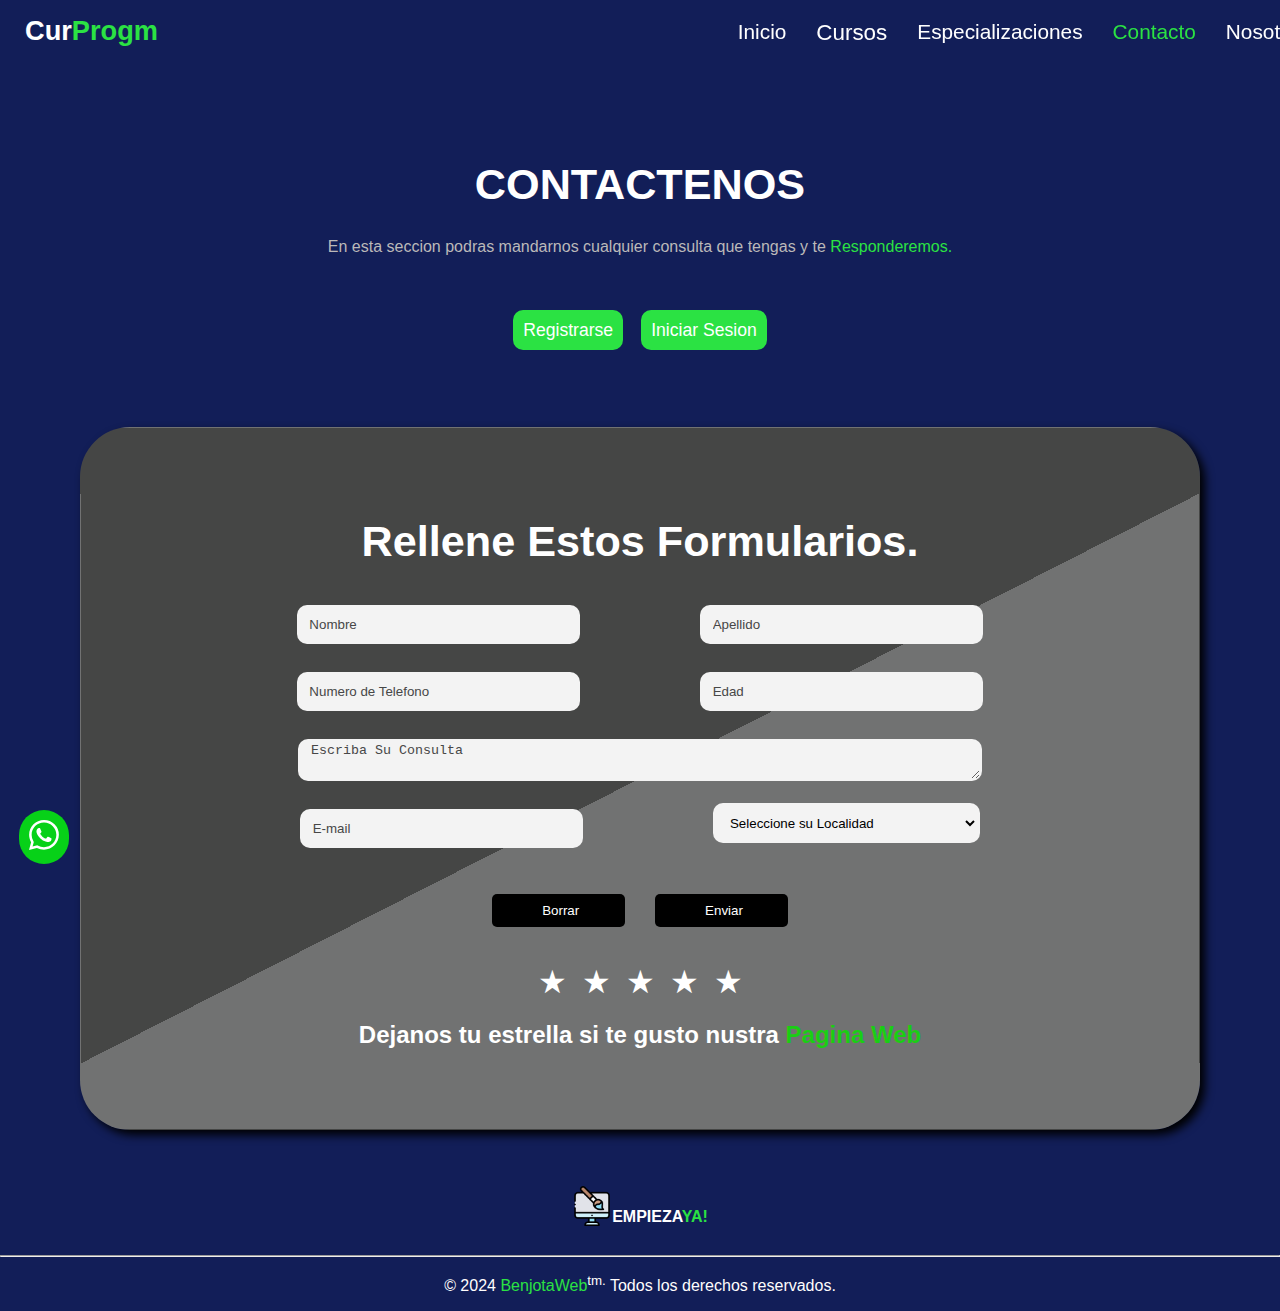
<file: indexContacto.html>
<!DOCTYPE html>
<html lang="en">
  <head>
    <meta charset="UTF-8" />
    <meta name="viewport" content="width=device-width, initial-scale=1.0" />
    <title>CurProgm | Contacto</title>
    <link rel="icon" type="image" href="assets/img/arte-icono.png" />
    <link rel="stylesheet" href="assets/css/styleContacto.css" />
  </head>
  <body>
    <nav id="Position-FixedMenu">
      <button id="toggleMenu">&#9776;</button>
      <div id="dropdownMenu" class="dropdown-content">
        <ul>
          <li><a href="index.html">Inicio</a></li>

          <input type="checkbox" id="toggle" style="display: none" />
          <label for="toggle" class="boton-desplegable"> <li>Cursos</li></label>
          <!-- SUB Menu De La Pagina -->
          <ul class="lista-desplegable">
            <a href="IndexCursos.html">Cursos</a>
            <a href="indexCursosDiseño.html">Diseño</a>
            <a href="indexCursosPrograming.html">Programacion</a>
            <a href="indexCursosOffice.html">Oficina y Hogar</a>
            <a href="indexCursosGestionContable.html">Gestion Contable</a>
          </ul>

          <li><a href="indexEspecializaciones.html">Especializaciones</a></li>
          <li>
            <a href="#"
              ><span style="color: rgb(43, 226, 67)">Contacto</span></a
            >
          </li>
          <li><a href="#">Nosotros</a></li>
        </ul>

        <span id="closeMenu">&#88;</span>
      </div>

      <!-- Nombre De La Pagina -->
      <h6>Cur<span style="color: rgb(43, 226, 67)">Progm</span></h6>
    </nav>
    <!-- FIN DEL NOMBRE DE LA PAGINA -->

    <!-- Titulo De Inicio -->
    <h1 class="TituloPag">CONTACTENOS</h1>
    <!-- FIN DEL TITULO DE INICIO -->

    <!-- SUBTITULO DE LA SECCION DE CONTACTO -->
    <p>
      En esta seccion podras mandarnos cualquier consulta que tengas y te
      <span style="color: rgb(43, 226, 67)">Responderemos.</span>
    </p>
    <br />
    <!-- FIN DEL SUBTITULO DE CONTACTO -->

    <div id="Cuenta">
      <a href="#"><span class="Registro">Registrarse</span></a>
      <a href="#"><span class="Sesion">Iniciar Sesion</span></a>
    </div>
    <br /><br />

    <main>
      <form action="mailto:benjamimjuarez156@gmail.com" method="post">
        <h1>Rellene Estos Formularios.</h1>
        <div id="NombreApe">
          <input type="text" placeholder="Nombre" name="Nombre" required />
          <input type="text" placeholder="Apellido" name="Apellido" required />
        </div>
        <br />

        <div id="TelDate">
          <input
            type="text"
            pattern="\d+"
            class="Telefono"
            placeholder="Numero de Telefono"
            name="Telefono"
            maxlength="12"
            required
          />
          <input
            type="number"
            placeholder="Edad"
            name="Edad"
            min="14"
            max="80"
            required
          />
        </div>
        <br />

        <div id="TexTarea">
          <textarea
            placeholder="Escriba Su Consulta"
            name="Consulta"
            required
            rows="10"
            cols="120"
          ></textarea>
        </div>
        <br />

        <div id="MailLocaCiu">
          <input type="email" placeholder="E-mail" name="E-mail" required />
          <select name="Localidad" required>
            <option>Seleccione su Localidad</option>
            <option>Colombia</option>
            <option>Argentina</option>
            <option>Peru</option>
            <option>Mexico</option>
            <option>Chile</option>
          </select>
        </div>
        <br /><br />

        <div id="BorrarEnviar">
          <input type="reset" value="Borrar" class="EnviarBorrar" />
          <input type="submit" value="Enviar" class="EnviarBorrar" />
        </div>
        <br /><br />

        <div class="rating">
          <input
            id="radio1"
            type="radio"
            name="estrellas"
            value="5"
            required
          /><!--
                --><label for="radio1">★</label
          ><!--
                --><input
            id="radio2"
            type="radio"
            name="estrellas"
            value="4"
            required
          /><!--
                --><label for="radio2">★</label
          ><!--
                --><input
            id="radio3"
            type="radio"
            name="estrellas"
            value="3"
            required
          /><!--
                --><label for="radio3">★</label
          ><!--
                --><input
            id="radio4"
            type="radio"
            name="estrellas"
            value="2"
            required
          /><!--
                --><label for="radio4">★</label
          ><!--
                --><input
            id="radio5"
            type="radio"
            name="estrellas"
            value="1"
            required
          /><!--
                --><label for="radio5">★</label>
        </div>
        <h2>
          Dejanos tu estrella si te gusto nustra
          <span style="color: rgb(26, 206, 20)">Pagina Web</span>
        </h2>
      </form>
    </main>
    <br /><br />

    <footer>
      <div id="Container-YA">
        <div class="Logo-FOOTER">
          <img src="assets/img/arte-icono.png" class="LOGO" />
          <h4>EMPIEZA<span style="color: rgb(43, 226, 67)">YA!</span></h4>
        </div>
      </div>
      <hr />

      <p class="DerechosAutor">
        &copy; 2024 <span style="color: rgb(43, 226, 67)">BenjotaWeb</span
        ><sup>tm.</sup> Todos los derechos reservados.
      </p>
    </footer>

    <div class="whatsapp">
      <a href="#">
        <svg
          xmlns="http://www.w3.org/2000/svg"
          width="30"
          height="30"
          fill="currentColor"
          class="bi bi-whatsapp"
          viewBox="0 0 16 16"
        >
          <path
            d="M13.601 2.326A7.85 7.85 0 0 0 7.994 0C3.627 0 .068 3.558.064 7.926c0 1.399.366 2.76 1.057 3.965L0 16l4.204-1.102a7.9 7.9 0 0 0 3.79.965h.004c4.368 0 7.926-3.558 7.93-7.93A7.9 7.9 0 0 0 13.6 2.326zM7.994 14.521a6.6 6.6 0 0 1-3.356-.92l-.24-.144-2.494.654.666-2.433-.156-.251a6.56 6.56 0 0 1-1.007-3.505c0-3.626 2.957-6.584 6.591-6.584a6.56 6.56 0 0 1 4.66 1.931 6.56 6.56 0 0 1 1.928 4.66c-.004 3.639-2.961 6.592-6.592 6.592m3.615-4.934c-.197-.099-1.17-.578-1.353-.646-.182-.065-.315-.099-.445.099-.133.197-.513.646-.627.775-.114.133-.232.148-.43.05-.197-.1-.836-.308-1.592-.985-.59-.525-.985-1.175-1.103-1.372-.114-.198-.011-.304.088-.403.087-.088.197-.232.296-.346.1-.114.133-.198.198-.33.065-.134.034-.248-.015-.347-.05-.099-.445-1.076-.612-1.47-.16-.389-.323-.335-.445-.34-.114-.007-.247-.007-.38-.007a.73.73 0 0 0-.529.247c-.182.198-.691.677-.691 1.654s.71 1.916.81 2.049c.098.133 1.394 2.132 3.383 2.992.47.205.84.326 1.129.418.475.152.904.129 1.246.08.38-.058 1.171-.48 1.338-.943.164-.464.164-.86.114-.943-.049-.084-.182-.133-.38-.232"
          />
        </svg>
      </a>
    </div>

    <script>
      document
        .getElementById("toggleMenu")
        .addEventListener("click", function () {
          document.getElementById("dropdownMenu").classList.toggle("show");
        });

      document
        .getElementById("closeMenu")
        .addEventListener("click", function () {
          document.getElementById("dropdownMenu").classList.remove("show");
        });
    </script>
  </body>
</html>
</file>
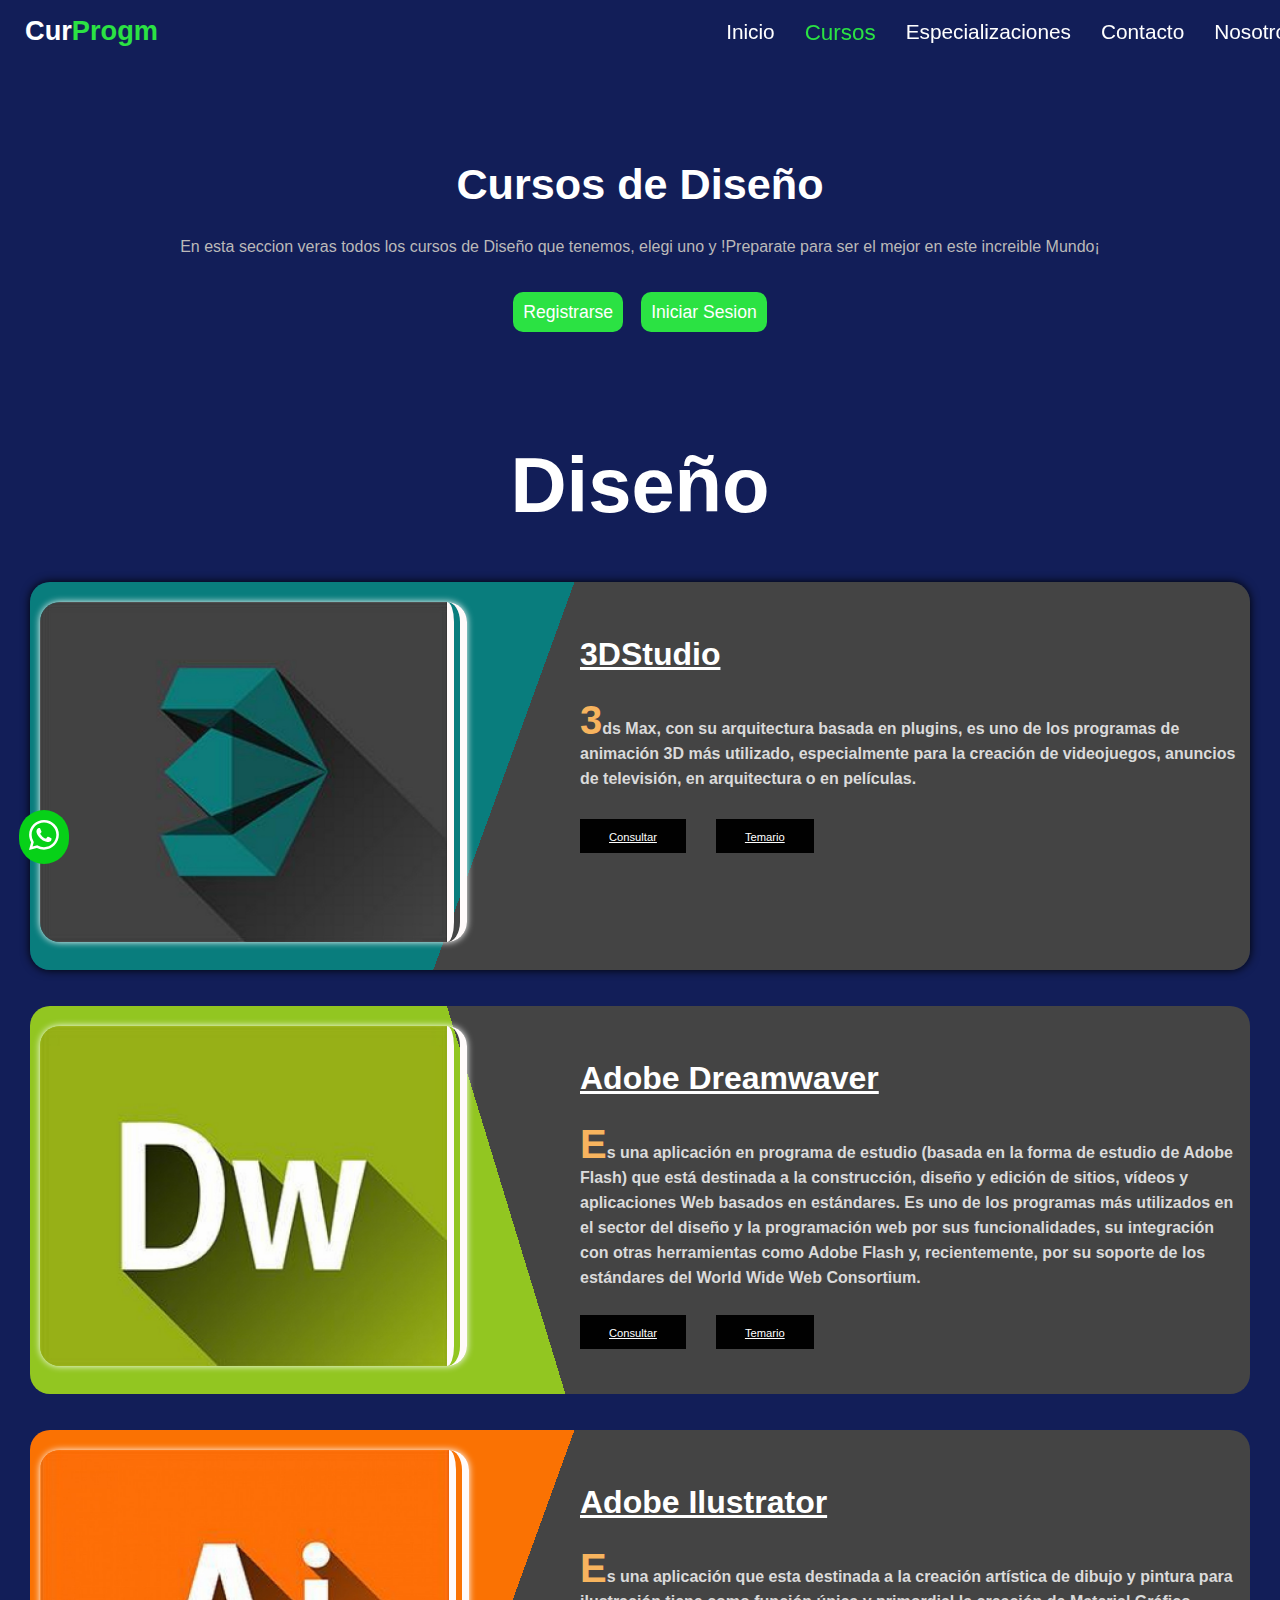
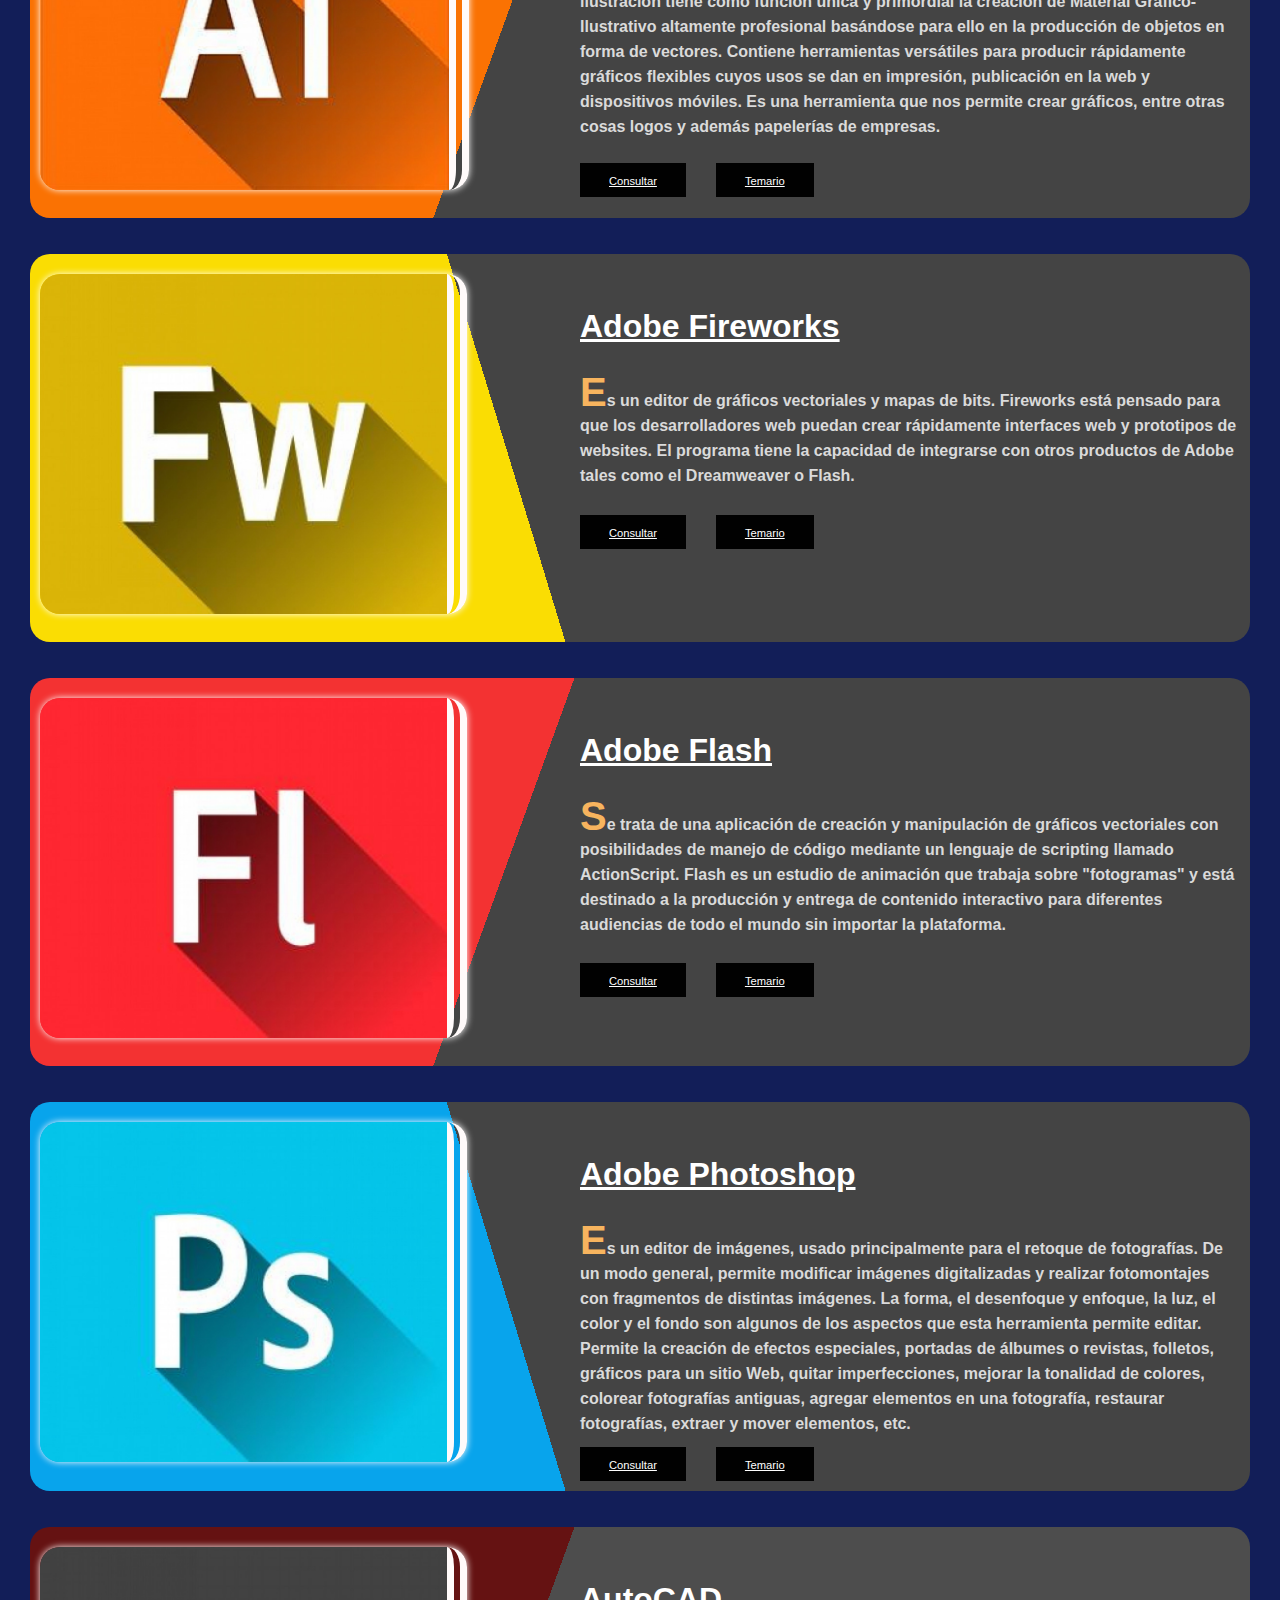
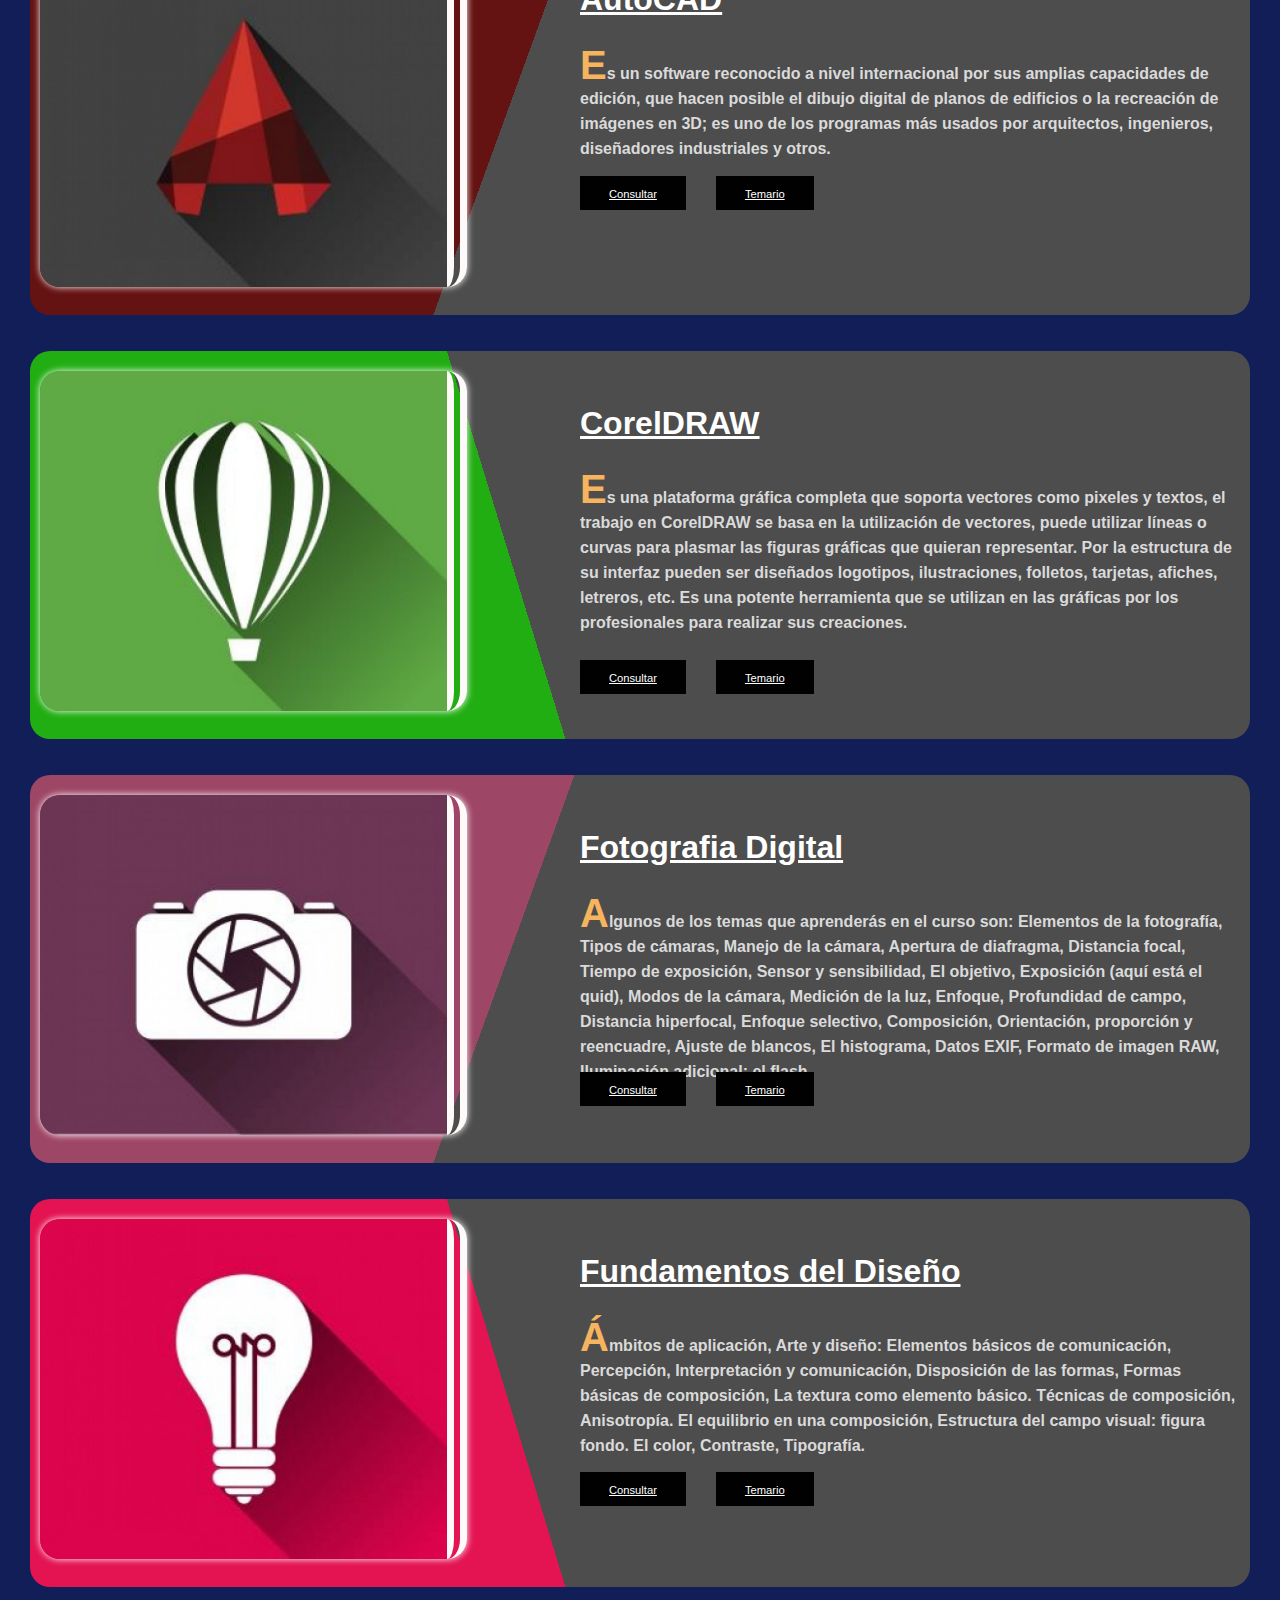
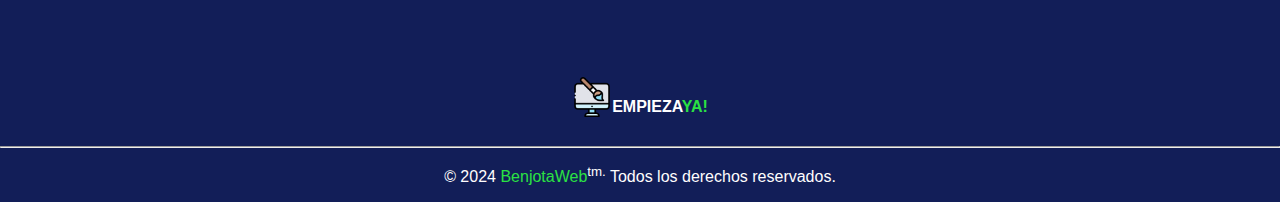
<file: indexCursosDiseño.html>
<!DOCTYPE html>
<html lang="en">
<head>
    <meta charset="UTF-8">
    <meta name="viewport" content="width=device-width, initial-scale=1.0">
    <title>CurProgm | Cursos/Diseño</title>
    <link rel="icon" type="image" href="assets/img/arte-icono.png">
    <link rel="stylesheet" href="assets/css/styleCursosDiseño.css">
</head>
<body>
    <HEADER>

        <!-- Menu De La Pagina -->
        <nav id="Position-FixedMenu">
    
        <button id="toggleMenu">&#9776;</button>
        <div id="dropdownMenu" class="dropdown-content">
            <ul>
                <li><a href="index.html">Inicio</span></a></li>
    
                <input type="checkbox" id="toggle" style="display: none;">
                <label for="toggle" class="boton-desplegable"> <li><span style="color: rgb(43, 226, 67);">Cursos</span></li></label>
                    <!-- SUB Menu De La Pagina -->
                <ul class="lista-desplegable">
                    <a href="IndexCursos.html">Cursos</a>
                    <a href="#"><span style="color: rgb(43, 226, 67);">Diseño</span></a>
                    <a href="indexCursosPrograming.html">Programacion</a>
                    <a href="indexCursosOffice.html">Oficina y Hogar</a>
                    <a href="indexCursosGestionContable.html">Gestion Contable</a>
                </ul>
    
                <li><a href="indexEspecializaciones.html">Especializaciones</a></li>
                <li><a href="indexContacto.html">Contacto </a></li>
                <li><a href="#">Nosotros</a></li>
            </ul>
            
        <span id="closeMenu">&#88;</span>
        </div>
    
        <!-- FIN DEL MENU DE LA PAGINA -->
    
    
        <!-- Nombre De La Pagina -->
        <h6>Cur<span style="color: rgb(43, 226, 67)">Progm</span></h6>
        </nav>
        <!-- FIN DEL NOMBRE DE LA PAGINA -->


        <h1 class="TituloPag">Cursos de Diseño</h1>
        <p>En esta seccion veras todos los cursos de Diseño que tenemos, elegi uno y !Preparate para ser el mejor en este increible Mundo¡</p>
        <!-- FIN DEL TITULO DE INICIO -->


    <div id="Cuenta">
        <a href="#"><span class="Registro">Registrarse</span></a>
        <a href="#"><span class="Sesion">Iniciar Sesion</span></a>
    </div>
</HEADER> <br><br>





<main>
    <div class="Diseño">
    <h1>Diseño</h1>
    </div>

    <div id="Contenedor-Diseño3dStudio">
        <section>
        <img src="assets/img/3DStudio.jpeg" class="Img-Cur" alt="3DStudio"><br>
        <h2 class="CurTitle">3DStudio</h2>
        <p class="DescripcionEspe">3ds Max, con su arquitectura basada en plugins, es uno de los programas de animación 3D más utilizado, especialmente para la creación de videojuegos, anuncios de televisión, en arquitectura o en películas. </p>

            <div id="INFO1">
        <div class="INFOESPE">
        <span class="INFO"><a href="#">Consultar</a></span>
        <span class="INFO"><a href="#">Temario</a></span>
        </div>
        </section>
    </div> <br><br>




    <div id="Contenedor-DiseñoADrea">
        <section>
        <img src="assets/img/ADreamweaver.jpeg" class="Img-Cur" alt="Dreamwaver"><br>
        <h2 class="CurTitle">Adobe Dreamwaver</h2>
        <p class="DescripcionEspe">Es una aplicación en programa de estudio (basada en la forma de estudio de Adobe Flash) que está destinada a la construcción, diseño y edición de sitios, vídeos y aplicaciones Web basados en estándares. 
            Es uno de los programas más utilizados en el sector del diseño y la programación web por sus funcionalidades, su integración con otras herramientas como Adobe Flash y, recientemente, por su soporte de los estándares del World Wide Web Consortium.</p> 

            <div id="INFO2">
        <div class="INFOESPE">
        <span class="INFO"><a href="#">Consultar</a></span>
        <span class="INFO"><a href="#">Temario</a></span>
        </div>
        </section>
    </div> <br><br>




    <div id="Contenedor-DiseñoAIlustrator">
        <section>
        <img src="assets/img/Allustrator.jpeg" class="Img-Cur" alt="Illustrator"><br>
        <h2 class="CurTitle">Adobe Ilustrator</h2>
        <p class="DescripcionEspe">Es una aplicación que esta destinada a la creación artística de dibujo y pintura para ilustración tiene como función única y primordial la creación de Material Gráfico-Ilustrativo altamente profesional basándose para ello en la producción de objetos en forma de vectores.
            Contiene herramientas versátiles para producir rápidamente gráficos flexibles cuyos usos se dan en impresión, publicación en la web y dispositivos móviles. 
            Es una herramienta que nos permite crear gráficos, entre otras cosas logos y además papelerías de empresas.</p> 

            <div id="INFO3">
        <div class="INFOESPE">
        <span class="INFO"><a href="#">Consultar</a></span>
        <span class="INFO"><a href="#">Temario</a></span>
        </div>
        </section>
    </div> <br><br>
            


    
    <div id="Contenedor-DiseñoAFireworks">
        <section>
        <img src="assets/img/AFireworks.jpeg" class="Img-Cur" alt="Fireworks"><br>
        <h2 class="CurTitle">Adobe Fireworks</h2>
        <p class="DescripcionEspe">Es un editor de gráficos vectoriales y mapas de bits. Fireworks está pensado para que los desarrolladores web puedan crear rápidamente interfaces web y prototipos de websites. 
            El programa tiene la capacidad de integrarse con otros productos de Adobe tales como el Dreamweaver o Flash.</p> 

            <div id="INFO4">
        <div class="INFOESPE">
        <span class="INFO"><a href="#">Consultar</a></span>
        <span class="INFO"><a href="#">Temario</a></span>
        </div>
        </section>
    </div> <br><br>



    <div id="Contenedor-DiseñoAFlash">
        <section>
        <img src="assets/img/AFlash.jpeg" class="Img-Cur" alt="Flash"><br>
        <h2 class="CurTitle">Adobe Flash</h2>
        <p class="DescripcionEspe">Se trata de una aplicación de creación y manipulación de gráficos vectoriales con posibilidades de manejo de código mediante un lenguaje de scripting llamado ActionScript. 
            Flash es un estudio de animación que trabaja sobre "fotogramas" y está destinado a la producción y entrega de contenido interactivo para diferentes audiencias de todo el mundo sin importar la plataforma.</p> 

            <div id="INFO5">
        <div class="INFOESPE">
        <span class="INFO"><a href="#">Consultar</a></span>
        <span class="INFO"><a href="#">Temario</a></span>
        </div>
        </section>
    </div> <br><br>




    <div id="Contenedor-DiseñoAPhotoShop">
        <section>
        <img src="assets/img/APhotoshop.jpeg" class="Img-Cur" alt="Photoshop"><br>
        <h2 class="CurTitle">Adobe Photoshop</h2>
        <p class="DescripcionEspe">Es un editor de imágenes, usado principalmente para el retoque de fotografías. 
            De un modo general, permite modificar imágenes digitalizadas y realizar fotomontajes con fragmentos de distintas imágenes. 
            La forma, el desenfoque y enfoque, la luz, el color y el fondo son algunos de los aspectos que esta herramienta permite editar. 
            Permite la creación de efectos especiales, portadas de álbumes o revistas, folletos, gráficos para un sitio Web, quitar imperfecciones, mejorar la tonalidad de colores, colorear fotografías antiguas, agregar elementos en una fotografía, restaurar fotografías, extraer y mover elementos, etc.</p> 

            <div id="INFO6">
        <div class="INFOESPE">
        <span class="INFO"><a href="#">Consultar</a></span>
        <span class="INFO"><a href="#">Temario</a></span>
        </div>
        </section>
    </div> <br><br>




    <div id="Contenedor-DiseñoAutoCAD">
        <section>
        <img src="assets/img/AutoCAD.jpeg" class="Img-Cur" alt="AutoCAD "><br>
        <h2 class="CurTitle">AutoCAD</h2>
        <p class="DescripcionEspe">Es un software reconocido a nivel internacional por sus amplias capacidades de edición, que hacen posible el dibujo digital de planos de edificios o la recreación de imágenes en 3D; es uno de los programas más usados por arquitectos, ingenieros, diseñadores industriales y otros.</p> 

            <div id="INFO7">
        <div class="INFOESPE">
        <span class="INFO"><a href="#">Consultar</a></span>
        <span class="INFO"><a href="#">Temario</a></span>
        </div>
        </section>
    </div> <br><br>




    <div id="Contenedor-DiseñoCorelDRAW">
        <section>
        <img src="assets/img/CorelDraw.jpeg" class="Img-Cur" alt="CorelDraw"><br>
        <h2 class="CurTitle">CorelDRAW</h2>
        <p class="DescripcionEspe">Es una plataforma gráfica completa  que soporta vectores como pixeles y textos, el trabajo en CorelDRAW se basa en la utilización de vectores, puede utilizar líneas o curvas para plasmar las figuras gráficas que quieran representar. 
            Por la estructura de su interfaz pueden ser diseñados logotipos, ilustraciones, folletos, tarjetas, afiches, letreros, etc. 
            Es una potente herramienta que se utilizan en las gráficas por los profesionales para realizar sus creaciones.</p> 

            <div id="INFO8">
        <div class="INFOESPE">
        <span class="INFO"><a href="#">Consultar</a></span>
        <span class="INFO"><a href="#">Temario</a></span>
        </div>
        </section>
    </div> <br><br>



    <div id="Contenedor-DiseñoFotoDigital">
        <section>
        <img src="assets/img/FotografiaDigital.jpeg" class="Img-Cur" alt="Fotografia digital"><br>
        <h2 class="CurTitle">Fotografia Digital</h2>
        <p class="DescripcionEspe">Algunos de los temas que aprenderás en el curso son: 
            Elementos de la fotografía, Tipos de cámaras, Manejo de la cámara, Apertura de diafragma, Distancia focal, Tiempo de exposición, Sensor y sensibilidad, El objetivo, Exposición (aquí está el quid), Modos de la cámara, Medición de la luz, Enfoque, Profundidad de campo, Distancia hiperfocal, Enfoque selectivo, Composición, Orientación, proporción y reencuadre, Ajuste de blancos, El histograma, Datos EXIF, Formato de imagen RAW, Iluminación adicional: el flash.</p> 

            <div id="INFO9">
        <div class="INFOESPE">
        <span class="INFO"><a href="#">Consultar</a></span>
        <span class="INFO"><a href="#">Temario</a></span>
        </div>
        </section>
    </div> <br><br>



    <div id="Contenedor-DiseñoFundDise">
        <section>
        <img src="assets/img/FundDeDiseño.jpeg" class="Img-Cur" alt="Fundamentos de Diseño"><br>
        <h2 class="CurTitle">Fundamentos del Diseño</h2>
        <p class="DescripcionEspe">Ámbitos de aplicación, Arte y diseño: Elementos básicos de comunicación, Percepción, Interpretación y comunicación, Disposición de las formas, Formas básicas de composición, La textura como elemento básico. Técnicas de composición, Anisotropía. 
            El equilibrio en una composición, Estructura del campo visual: figura  fondo. El color, Contraste, Tipografía.</p> 

            <div id="INFO10">
        <div class="INFOESPE">
        <span class="INFO"><a href="#">Consultar</a></span>
        <span class="INFO"><a href="#">Temario</a></span>
        </div>
        </section>
    </div> <br><br>

</main> <br><br><br>




    <footer> 
        <div id="Container-YA">
            <div class="Logo-FOOTER">
            <img src="assets/img/arte-icono.png" class="LOGO">
        <h4>EMPIEZA<span style="color: rgb(43, 226, 67);">YA!</span></h4>
            </div> 
        </div> <hr>
    
            <p class="DerechosAutor">&copy; 2024 <span style="color: rgb(43, 226, 67);">BenjotaWeb</span><sup>tm.</sup>
                Todos los derechos reservados.</p>
    </footer>
    
    
    
    
    
    <div class="whatsapp"><a href="#">
        <svg xmlns="http://www.w3.org/2000/svg" width="30" height="30" fill="currentColor" class="bi bi-whatsapp" viewBox="0 0 16 16">
            <path d="M13.601 2.326A7.85 7.85 0 0 0 7.994 0C3.627 0 .068 3.558.064 7.926c0 1.399.366 2.76 1.057 3.965L0 16l4.204-1.102a7.9 7.9 0 0 0 3.79.965h.004c4.368 0 7.926-3.558 7.93-7.93A7.9 7.9 0 0 0 13.6 2.326zM7.994 14.521a6.6 6.6 0 0 1-3.356-.92l-.24-.144-2.494.654.666-2.433-.156-.251a6.56 6.56 0 0 1-1.007-3.505c0-3.626 2.957-6.584 6.591-6.584a6.56 6.56 0 0 1 4.66 1.931 6.56 6.56 0 0 1 1.928 4.66c-.004 3.639-2.961 6.592-6.592 6.592m3.615-4.934c-.197-.099-1.17-.578-1.353-.646-.182-.065-.315-.099-.445.099-.133.197-.513.646-.627.775-.114.133-.232.148-.43.05-.197-.1-.836-.308-1.592-.985-.59-.525-.985-1.175-1.103-1.372-.114-.198-.011-.304.088-.403.087-.088.197-.232.296-.346.1-.114.133-.198.198-.33.065-.134.034-.248-.015-.347-.05-.099-.445-1.076-.612-1.47-.16-.389-.323-.335-.445-.34-.114-.007-.247-.007-.38-.007a.73.73 0 0 0-.529.247c-.182.198-.691.677-.691 1.654s.71 1.916.81 2.049c.098.133 1.394 2.132 3.383 2.992.47.205.84.326 1.129.418.475.152.904.129 1.246.08.38-.058 1.171-.48 1.338-.943.164-.464.164-.86.114-.943-.049-.084-.182-.133-.38-.232"/>
        </svg>
    </a></div>




    <script>
        document.getElementById("toggleMenu").addEventListener("click", function() {
            document.getElementById("dropdownMenu").classList.toggle("show");
        });

        document.getElementById("closeMenu").addEventListener("click", function() {
            document.getElementById("dropdownMenu").classList.remove("show");
        });

    </script>

</body>
</html>
</file>
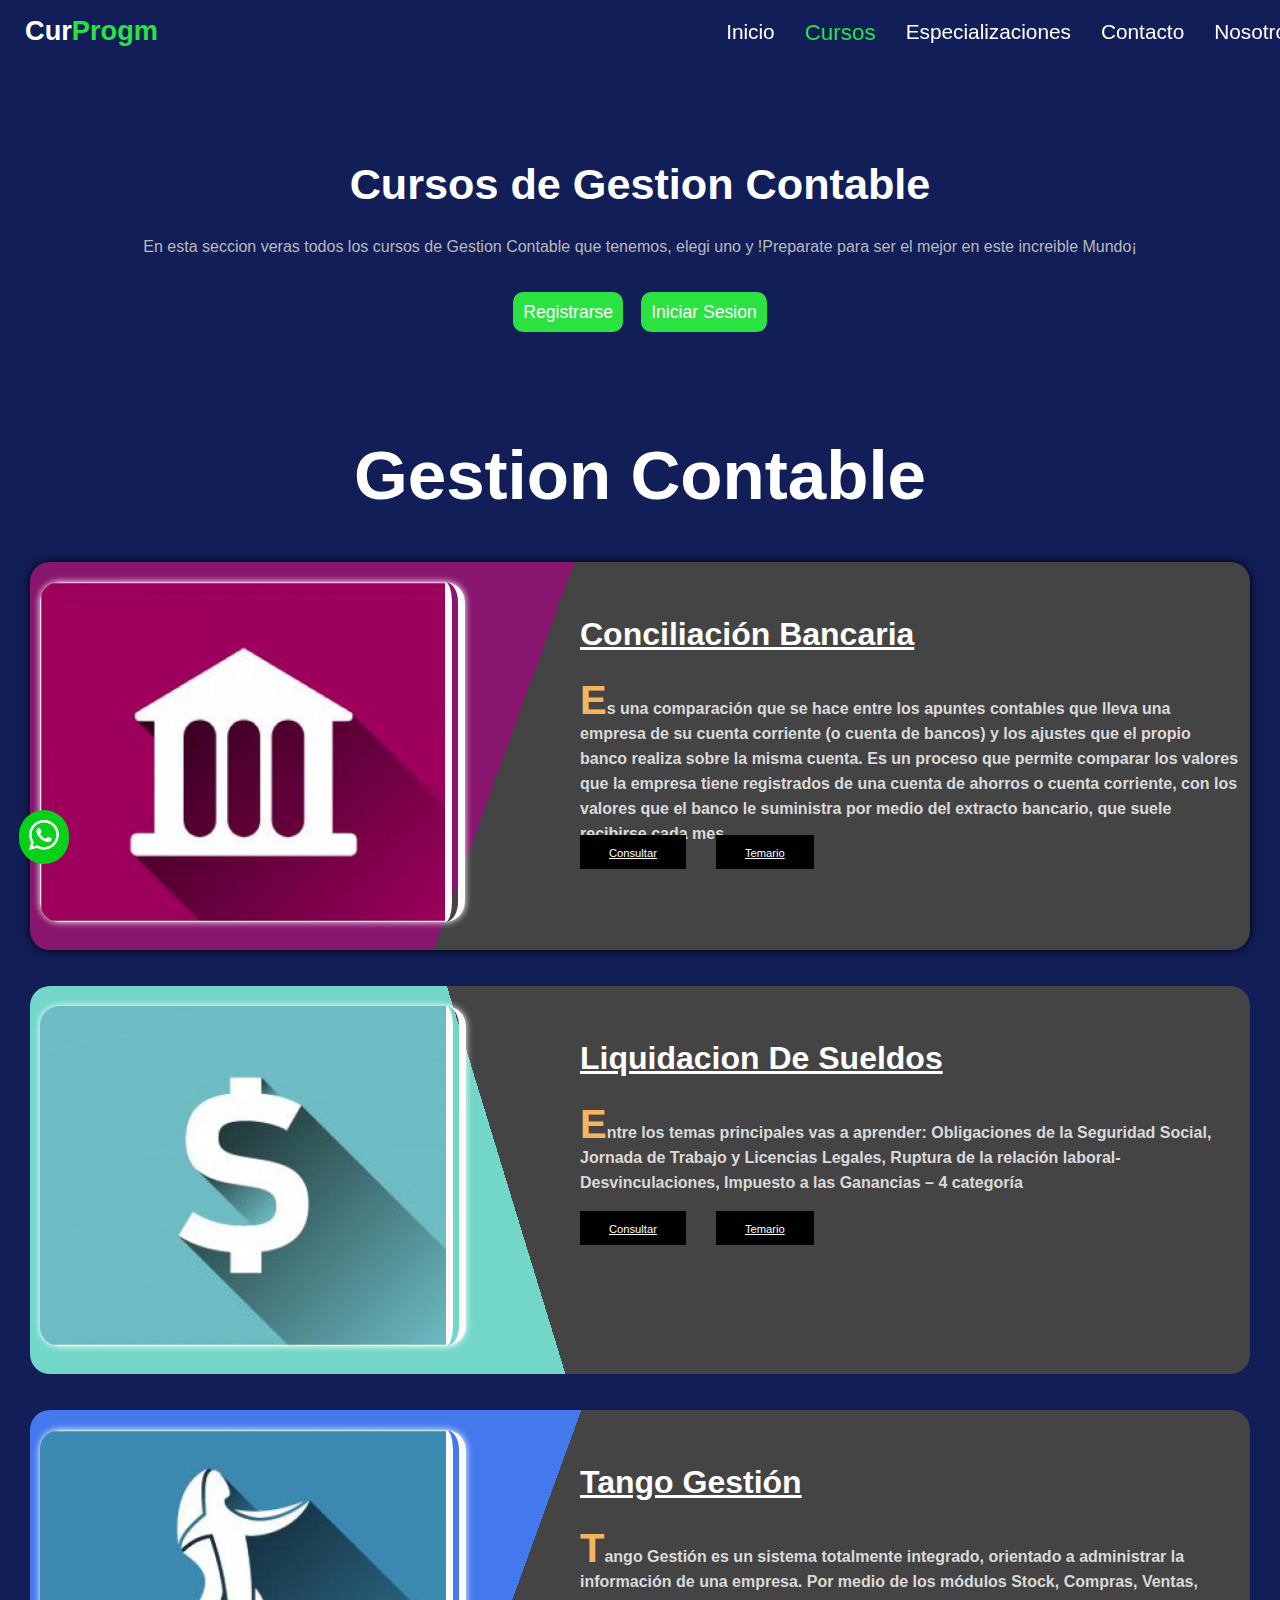
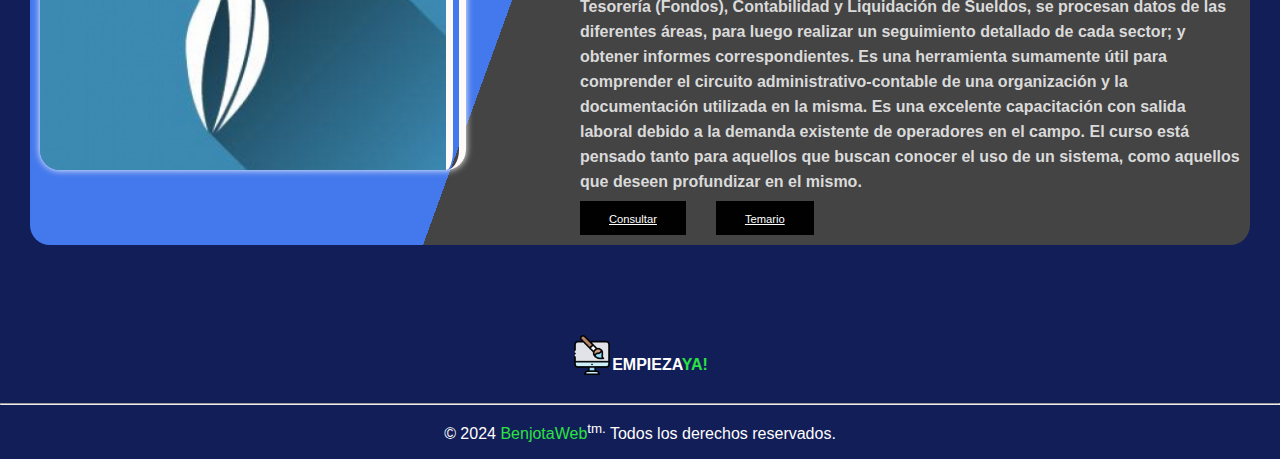
<file: indexCursosGestionContable.html>
<!DOCTYPE html>
<html lang="en">
<head>
    <meta charset="UTF-8">
    <meta name="viewport" content="width=device-width, initial-scale=1.0">
    <title>CurProgm | Cursos/Programacion</title>
    <link rel="icon" type="image" href="assets/img/arte-icono.png">
    <link rel="stylesheet" href="assets/css/styleCursosGestionContable.css">
</head>
<body>
    <HEADER>

        <!-- Menu De La Pagina -->
        <nav id="Position-FixedMenu">
    
        <button id="toggleMenu">&#9776;</button>
        <div id="dropdownMenu" class="dropdown-content">
            <ul>
                <li><a href="index.html">Inicio</span></a></li>
    
                <input type="checkbox" id="toggle" style="display: none;">
                <label for="toggle" class="boton-desplegable"> <li><span style="color: rgb(43, 226, 67);">Cursos</span></li></label>
                    <!-- SUB Menu De La Pagina -->
                <ul class="lista-desplegable">
                    <a href="IndexCursos.html">Cursos</a>
                    <a href="indexCursosDiseño.html">Diseño</a>
                    <a href="indexCursosPrograming.html">Programacion</span></a>
                    <a href="indexCursosOffice.html">Oficina y Hogar</a>
                    <a href="#"><span style="color: rgb(43, 226, 67);">Gestion Contable</span></a>
                </ul>
    
                <li><a href="indexEspecializaciones.html">Especializaciones</a></li>
                <li><a href="indexContacto.html">Contacto </a></li>
                <li><a href="#">Nosotros</a></li>
            </ul>
            
        <span id="closeMenu">&#88;</span>
        </div>
    
        <!-- FIN DEL MENU DE LA PAGINA -->
    
    
        <!-- Nombre De La Pagina -->
        <h6>Cur<span style="color: rgb(43, 226, 67)">Progm</span></h6>
        </nav>
        <!-- FIN DEL NOMBRE DE LA PAGINA -->


        <h1 class="TituloPag">Cursos de Gestion Contable</h1>
        <p>En esta seccion veras todos los cursos de Gestion Contable que tenemos, elegi uno y !Preparate para ser el mejor en este increible Mundo¡</p>
        <!-- FIN DEL TITULO DE INICIO -->


    <div id="Cuenta">
        <a href="#"><span class="Registro">Registrarse</span></a>
        <a href="#"><span class="Sesion">Iniciar Sesion</span></a>
    </div>
</HEADER> <br><br>





<main>
    <div class="Diseño">
    <h1>Gestion Contable</h1>
    </div>

    <div id="Contenedor-GestionConciBancaria">
        <section>
        <img src="assets/img/Conciliabancaria.jpeg" class="Img-Cur" alt="Conciliabancaria"><br>
        <h2 class="CurTitle">Conciliación Bancaria</h2>
        <p class="DescripcionEspe">Es una comparación que se hace entre los apuntes contables que lleva una empresa de su cuenta corriente (o cuenta de bancos) y los ajustes que el propio banco realiza sobre la misma cuenta. Es un proceso que permite comparar los valores que la empresa tiene registrados de una cuenta de ahorros o cuenta corriente, con los valores que el banco le suministra por medio del extracto bancario, que suele recibirse cada mes.</p>

            <div id="INFO1">
        <div class="INFOESPE">
        <span class="INFO"><a href="#">Consultar</a></span>
        <span class="INFO"><a href="#">Temario</a></span>
        </div>
        </section>
    </div> <br><br>




    <div id="Contenedor-GestionLIquiDeSueldos">
        <section>
        <img src="assets/img/LiqdeSueldos.jpeg" class="Img-Cur" alt="LiqdeSueldos"><br>
        <h2 class="CurTitle">Liquidacion De Sueldos</h2>
        <p class="DescripcionEspe">Entre los temas principales vas a aprender: Obligaciones de la Seguridad Social, Jornada de Trabajo y Licencias Legales, Ruptura de la relación laboral- Desvinculaciones, Impuesto a las Ganancias – 4 categoría</p>

            <div id="INFO2">
        <div class="INFOESPE">
        <span class="INFO"><a href="#">Consultar</a></span>
        <span class="INFO"><a href="#">Temario</a></span>
        </div>
        </section>
    </div> <br><br>




    <div id="Contenedor-GestionTangoGestion">
        <section>
        <img src="assets/img/TangoGestion.jpeg" class="Img-Cur" alt="Tango Gestion"><br>
        <h2 class="CurTitle">Tango Gestión</h2>
        <p class="DescripcionEspe">Tango Gestión es un sistema totalmente integrado, orientado a administrar la información de una empresa.
            Por medio de los módulos Stock, Compras, Ventas, Tesorería (Fondos), Contabilidad y Liquidación de Sueldos, se procesan datos de las diferentes áreas, para luego realizar un seguimiento detallado de cada sector; y obtener informes correspondientes. 
            Es una herramienta sumamente útil para comprender el circuito administrativo-contable de una organización y la documentación utilizada en la misma. 
            Es una excelente capacitación con salida laboral debido a la demanda existente de operadores en el campo. 
            El curso está pensado tanto para aquellos que buscan conocer el uso de un sistema, como aquellos que deseen profundizar en el mismo.</p>

            <div id="INFO3">
        <div class="INFOESPE">
        <span class="INFO"><a href="#">Consultar</a></span>
        <span class="INFO"><a href="#">Temario</a></span>
        </div>
        </section>
    </div> <br><br>
            


</main> <br><br><br>



    <footer> 
        <div id="Container-YA">
            <div class="Logo-FOOTER">
            <img src="assets/img/arte-icono.png" class="LOGO">
        <h4>EMPIEZA<span style="color: rgb(43, 226, 67);">YA!</span></h4>
            </div> 
        </div> <hr>
    
            <p class="DerechosAutor">&copy; 2024 <span style="color: rgb(43, 226, 67);">BenjotaWeb</span><sup>tm.</sup>
                Todos los derechos reservados.</p>
    </footer>
    
    
    
    
    
    <div class="whatsapp"><a href="#">
        <svg xmlns="http://www.w3.org/2000/svg" width="30" height="30" fill="currentColor" class="bi bi-whatsapp" viewBox="0 0 16 16">
            <path d="M13.601 2.326A7.85 7.85 0 0 0 7.994 0C3.627 0 .068 3.558.064 7.926c0 1.399.366 2.76 1.057 3.965L0 16l4.204-1.102a7.9 7.9 0 0 0 3.79.965h.004c4.368 0 7.926-3.558 7.93-7.93A7.9 7.9 0 0 0 13.6 2.326zM7.994 14.521a6.6 6.6 0 0 1-3.356-.92l-.24-.144-2.494.654.666-2.433-.156-.251a6.56 6.56 0 0 1-1.007-3.505c0-3.626 2.957-6.584 6.591-6.584a6.56 6.56 0 0 1 4.66 1.931 6.56 6.56 0 0 1 1.928 4.66c-.004 3.639-2.961 6.592-6.592 6.592m3.615-4.934c-.197-.099-1.17-.578-1.353-.646-.182-.065-.315-.099-.445.099-.133.197-.513.646-.627.775-.114.133-.232.148-.43.05-.197-.1-.836-.308-1.592-.985-.59-.525-.985-1.175-1.103-1.372-.114-.198-.011-.304.088-.403.087-.088.197-.232.296-.346.1-.114.133-.198.198-.33.065-.134.034-.248-.015-.347-.05-.099-.445-1.076-.612-1.47-.16-.389-.323-.335-.445-.34-.114-.007-.247-.007-.38-.007a.73.73 0 0 0-.529.247c-.182.198-.691.677-.691 1.654s.71 1.916.81 2.049c.098.133 1.394 2.132 3.383 2.992.47.205.84.326 1.129.418.475.152.904.129 1.246.08.38-.058 1.171-.48 1.338-.943.164-.464.164-.86.114-.943-.049-.084-.182-.133-.38-.232"/>
        </svg>
    </a></div>




    <script>
        document.getElementById("toggleMenu").addEventListener("click", function() {
            document.getElementById("dropdownMenu").classList.toggle("show");
        });

        document.getElementById("closeMenu").addEventListener("click", function() {
            document.getElementById("dropdownMenu").classList.remove("show");
        });

    </script>
</body>
</html>
</file>
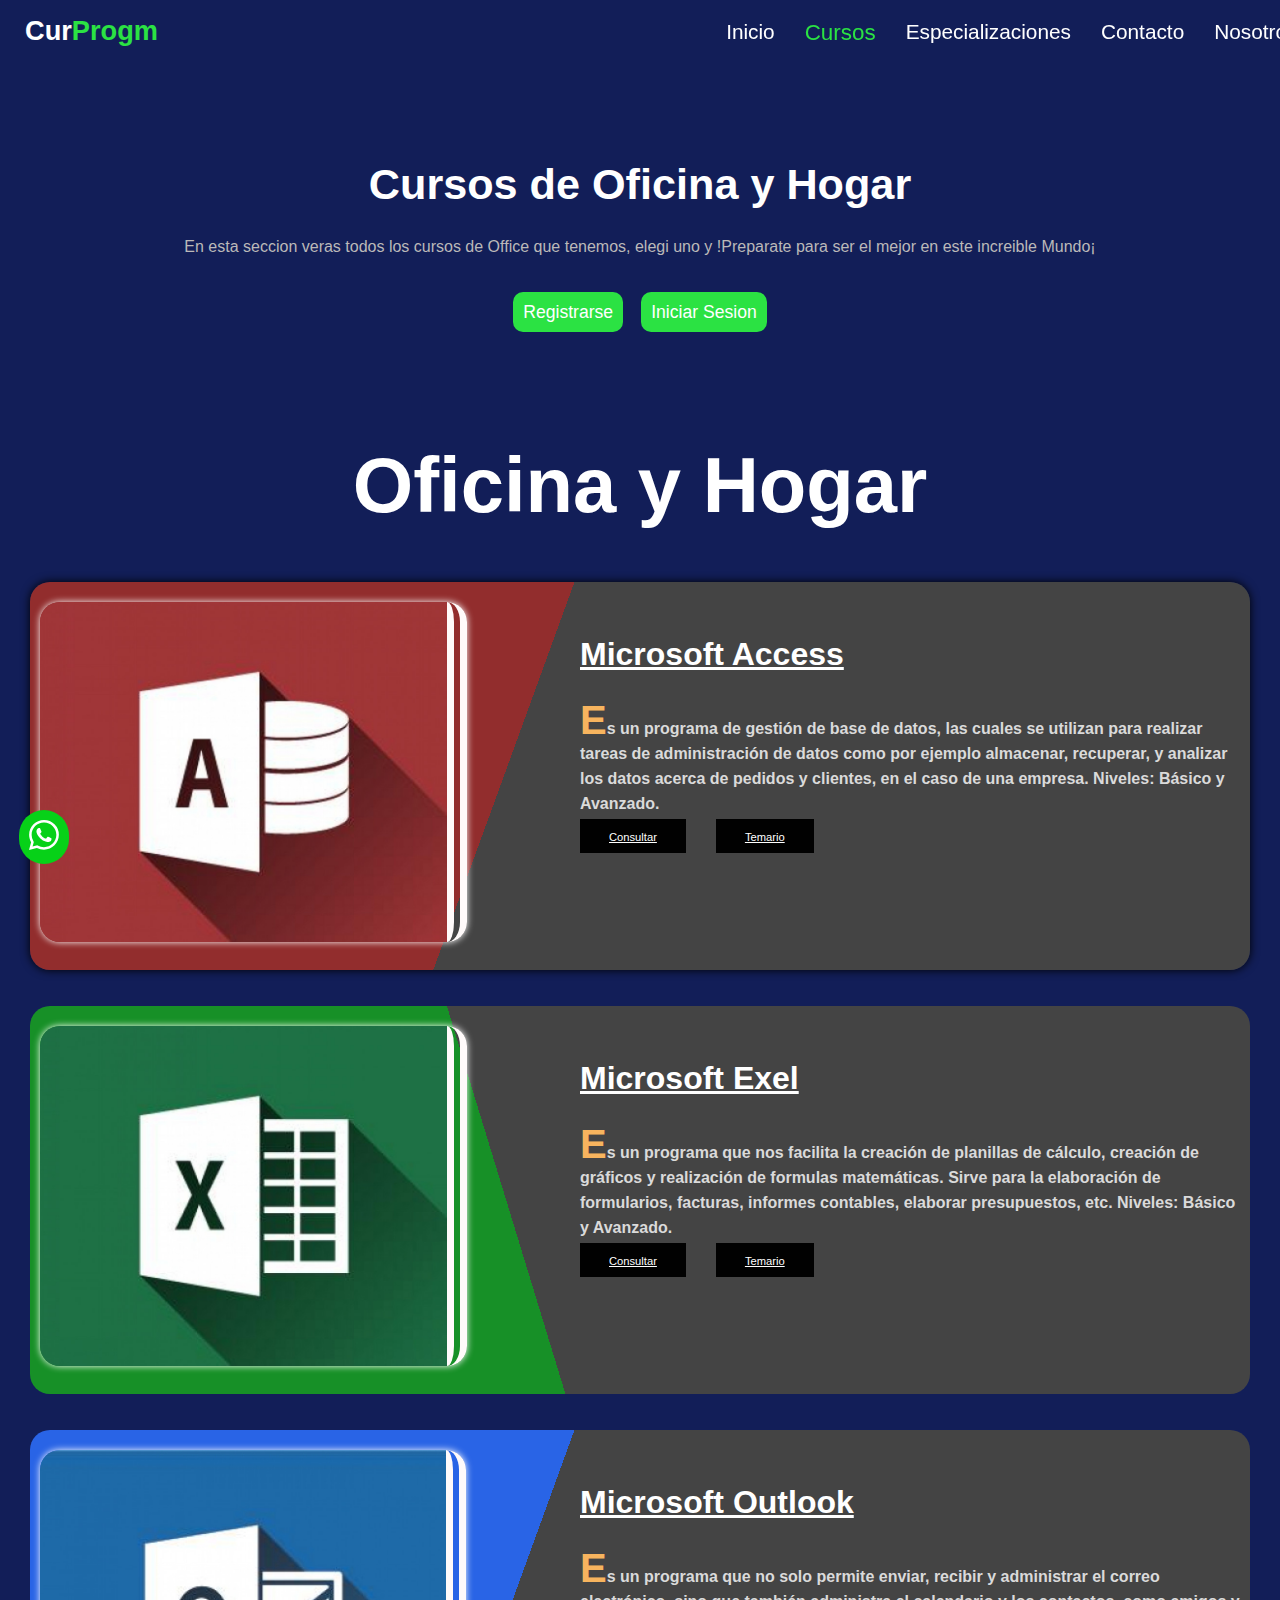
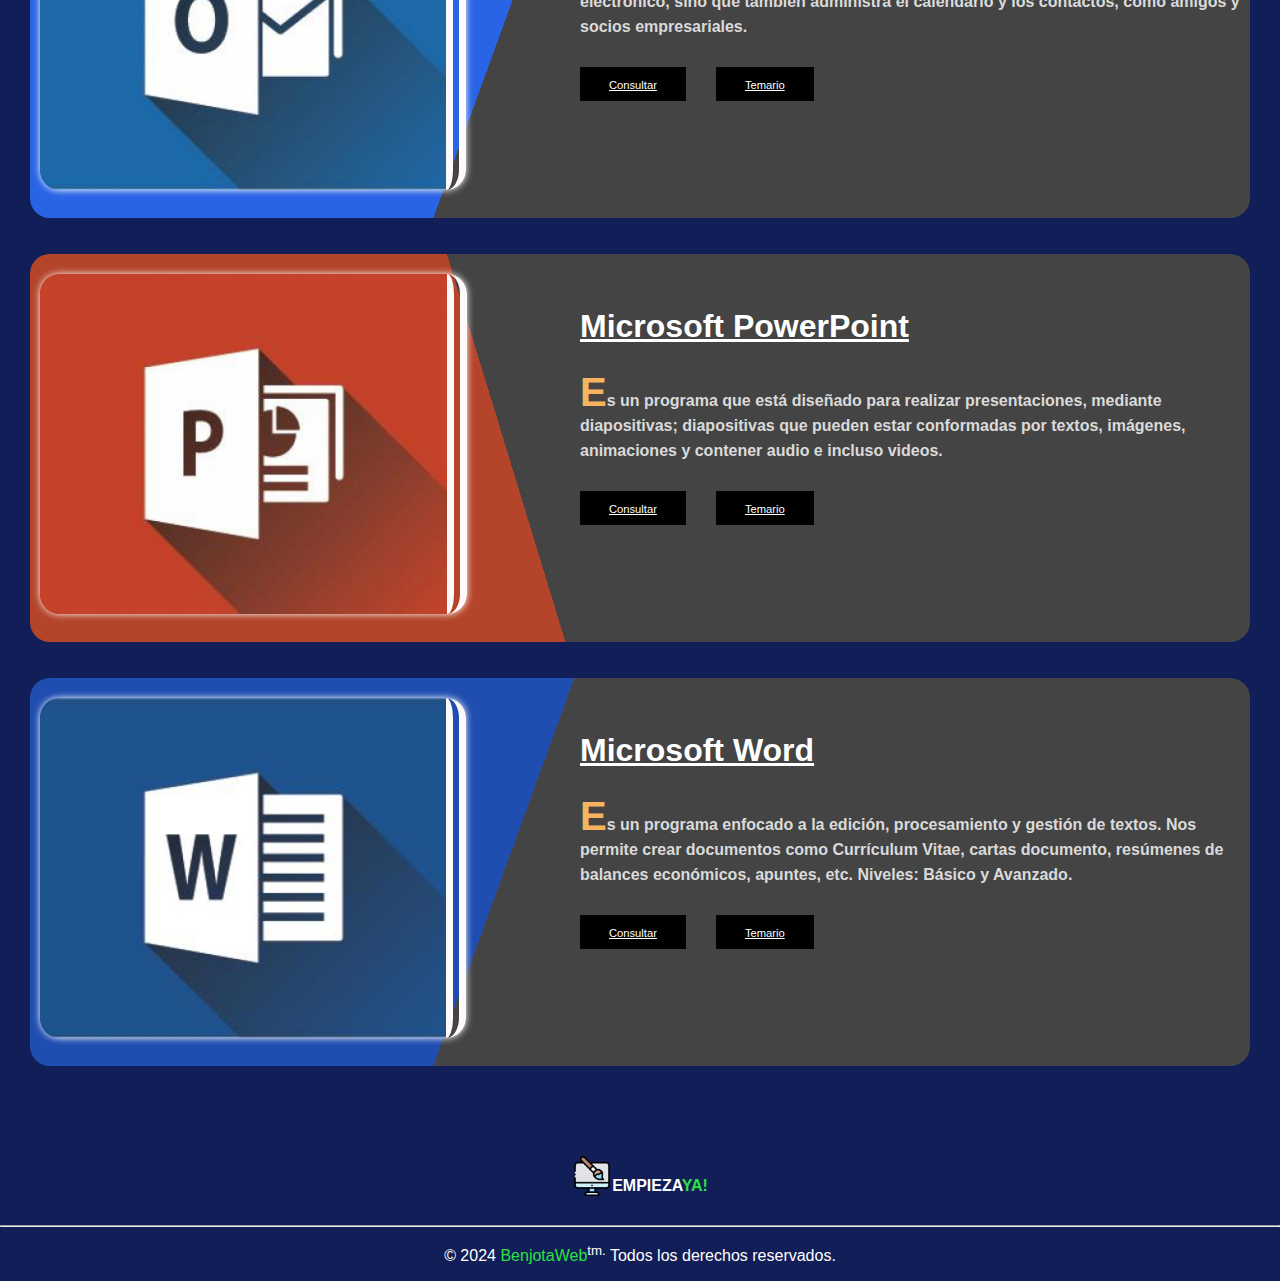
<file: indexCursosOffice.html>
<!DOCTYPE html>
<html lang="en">
<head>
    <meta charset="UTF-8">
    <meta name="viewport" content="width=device-width, initial-scale=1.0">
    <title>CurProgm | Cursos/Programacion</title>
    <link rel="icon" type="image" href="assets/img/arte-icono.png">
    <link rel="stylesheet" href="assets/css/styleCursosOffice.css">
</head>
<body>
    <HEADER>

        <!-- Menu De La Pagina -->
        <nav id="Position-FixedMenu">
    
        <button id="toggleMenu">&#9776;</button>
        <div id="dropdownMenu" class="dropdown-content">
            <ul>
                <li><a href="index.html">Inicio</span></a></li>
    
                <input type="checkbox" id="toggle" style="display: none;">
                <label for="toggle" class="boton-desplegable"> <li><span style="color: rgb(43, 226, 67);">Cursos</span></li></label>
                    <!-- SUB Menu De La Pagina -->
                <ul class="lista-desplegable">
                    <a href="IndexCursos.html">Cursos</a>
                    <a href="indexCursosDiseño.html">Diseño</a>
                    <a href="indexCursosPrograming.html">Programacion</span></a>
                    <a href="#"><span style="color: rgb(43, 226, 67);">Oficina y Hogar</span></a>
                    <a href="indexCursosGestionContable.html">Gestion Contable</a>
                </ul>
    
                <li><a href="indexEspecializaciones.html">Especializaciones</a></li>
                <li><a href="indexContacto.html">Contacto </a></li>
                <li><a href="#">Nosotros</a></li>
            </ul>
            
        <span id="closeMenu">&#88;</span>
        </div>
    
        <!-- FIN DEL MENU DE LA PAGINA -->
    
    
        <!-- Nombre De La Pagina -->
        <h6>Cur<span style="color: rgb(43, 226, 67)">Progm</span></h6>
        </nav>
        <!-- FIN DEL NOMBRE DE LA PAGINA -->


        <h1 class="TituloPag">Cursos de Oficina y Hogar</h1>
        <p>En esta seccion veras todos los cursos de Office que tenemos, elegi uno y !Preparate para ser el mejor en este increible Mundo¡</p>
        <!-- FIN DEL TITULO DE INICIO -->


    <div id="Cuenta">
        <a href="#"><span class="Registro">Registrarse</span></a>
        <a href="#"><span class="Sesion">Iniciar Sesion</span></a>
    </div>
</HEADER> <br><br>





<main>
    <div class="Diseño">
    <h1>Oficina y Hogar</h1>
    </div>

    <div id="Contenedor-OfficeAccess">
        <section>
        <img src="assets/img/Access.jpeg" class="Img-Cur" alt="Access"><br>
        <h2 class="CurTitle">Microsoft Access</h2>
        <p class="DescripcionEspe">Es un programa de gestión de base de datos, las cuales se utilizan para realizar tareas de administración de datos como por ejemplo almacenar, recuperar, y analizar los datos acerca de pedidos y clientes, en el caso de una empresa. Niveles: Básico y Avanzado.
        </p>

            <div id="INFO1">
        <div class="INFOESPE">
        <span class="INFO"><a href="#">Consultar</a></span>
        <span class="INFO"><a href="#">Temario</a></span>
        </div>
        </section>
    </div> <br><br>




    <div id="Contenedor-OfficeExel">
        <section>
        <img src="assets/img/Exel.jpeg" class="Img-Cur" alt="Exel"><br>
        <h2 class="CurTitle">Microsoft Exel</h2>
        <p class="DescripcionEspe">Es un programa que nos facilita la  creación de planillas de cálculo, creación de gráficos y realización de formulas matemáticas. 
            Sirve para la elaboración de formularios, facturas, informes contables, elaborar presupuestos, etc. Niveles: Básico y Avanzado.</p>

            <div id="INFO1">
        <div class="INFOESPE">
        <span class="INFO"><a href="#">Consultar</a></span>
        <span class="INFO"><a href="#">Temario</a></span>
        </div>
        </section>
    </div> <br><br>




    <div id="Contenedor-OfficeOutlook">
        <section>
        <img src="assets/img/Outlook.jpeg" class="Img-Cur" alt="Outlook"><br>
        <h2 class="CurTitle">Microsoft Outlook</h2>
        <p class="DescripcionEspe">Es un programa que no solo permite enviar, recibir y administrar el correo electrónico, sino que también administra el calendario y los contactos, como amigos y socios empresariales. </p>

            <div id="INFO1">
        <div class="INFOESPE">
        <span class="INFO"><a href="#">Consultar</a></span>
        <span class="INFO"><a href="#">Temario</a></span>
        </div>
        </section>
    </div> <br><br>
            


    
    <div id="Contenedor-OfficePowerPoint">
        <section>
        <img src="assets/img/PowerPoint.jpeg" class="Img-Cur" alt="Power Point"><br>
        <h2 class="CurTitle">Microsoft PowerPoint</h2>
        <p class="DescripcionEspe">Es un programa que está diseñado para realizar presentaciones, mediante diapositivas; diapositivas que pueden estar conformadas por textos, imágenes, animaciones y contener audio e incluso videos.</p>

            <div id="INFO1">
        <div class="INFOESPE">
        <span class="INFO"><a href="#">Consultar</a></span>
        <span class="INFO"><a href="#">Temario</a></span>
        </div>
        </section>
    </div> <br><br>



    <div id="Contenedor-OfficeWord">
        <section>
        <img src="assets/img/Word.jpeg" class="Img-Cur" alt="Word"><br>
        <h2 class="CurTitle">Microsoft Word</h2>
        <p class="DescripcionEspe">Es un programa enfocado a la edición, procesamiento y gestión de textos. 
            Nos permite crear documentos como Currículum Vitae, cartas documento, resúmenes de balances económicos, apuntes, etc. Niveles: Básico y Avanzado.</p>

            <div id="INFO1">
        <div class="INFOESPE">
        <span class="INFO"><a href="#">Consultar</a></span>
        <span class="INFO"><a href="#">Temario</a></span>
        </div>
        </section>
    </div> <br><br>

</main> <br><br><br>



    <footer> 
        <div id="Container-YA">
            <div class="Logo-FOOTER">
            <img src="assets/img/arte-icono.png" class="LOGO">
        <h4>EMPIEZA<span style="color: rgb(43, 226, 67);">YA!</span></h4>
            </div> 
        </div> <hr>
    
            <p class="DerechosAutor">&copy; 2024 <span style="color: rgb(43, 226, 67);">BenjotaWeb</span><sup>tm.</sup>
                Todos los derechos reservados.</p>
    </footer>
    
    
    
    
    
    <div class="whatsapp"><a href="#">
        <svg xmlns="http://www.w3.org/2000/svg" width="30" height="30" fill="currentColor" class="bi bi-whatsapp" viewBox="0 0 16 16">
            <path d="M13.601 2.326A7.85 7.85 0 0 0 7.994 0C3.627 0 .068 3.558.064 7.926c0 1.399.366 2.76 1.057 3.965L0 16l4.204-1.102a7.9 7.9 0 0 0 3.79.965h.004c4.368 0 7.926-3.558 7.93-7.93A7.9 7.9 0 0 0 13.6 2.326zM7.994 14.521a6.6 6.6 0 0 1-3.356-.92l-.24-.144-2.494.654.666-2.433-.156-.251a6.56 6.56 0 0 1-1.007-3.505c0-3.626 2.957-6.584 6.591-6.584a6.56 6.56 0 0 1 4.66 1.931 6.56 6.56 0 0 1 1.928 4.66c-.004 3.639-2.961 6.592-6.592 6.592m3.615-4.934c-.197-.099-1.17-.578-1.353-.646-.182-.065-.315-.099-.445.099-.133.197-.513.646-.627.775-.114.133-.232.148-.43.05-.197-.1-.836-.308-1.592-.985-.59-.525-.985-1.175-1.103-1.372-.114-.198-.011-.304.088-.403.087-.088.197-.232.296-.346.1-.114.133-.198.198-.33.065-.134.034-.248-.015-.347-.05-.099-.445-1.076-.612-1.47-.16-.389-.323-.335-.445-.34-.114-.007-.247-.007-.38-.007a.73.73 0 0 0-.529.247c-.182.198-.691.677-.691 1.654s.71 1.916.81 2.049c.098.133 1.394 2.132 3.383 2.992.47.205.84.326 1.129.418.475.152.904.129 1.246.08.38-.058 1.171-.48 1.338-.943.164-.464.164-.86.114-.943-.049-.084-.182-.133-.38-.232"/>
        </svg>
    </a></div>




    <script>
        document.getElementById("toggleMenu").addEventListener("click", function() {
            document.getElementById("dropdownMenu").classList.toggle("show");
        });

        document.getElementById("closeMenu").addEventListener("click", function() {
            document.getElementById("dropdownMenu").classList.remove("show");
        });

    </script>
</body>
</html>
</file>
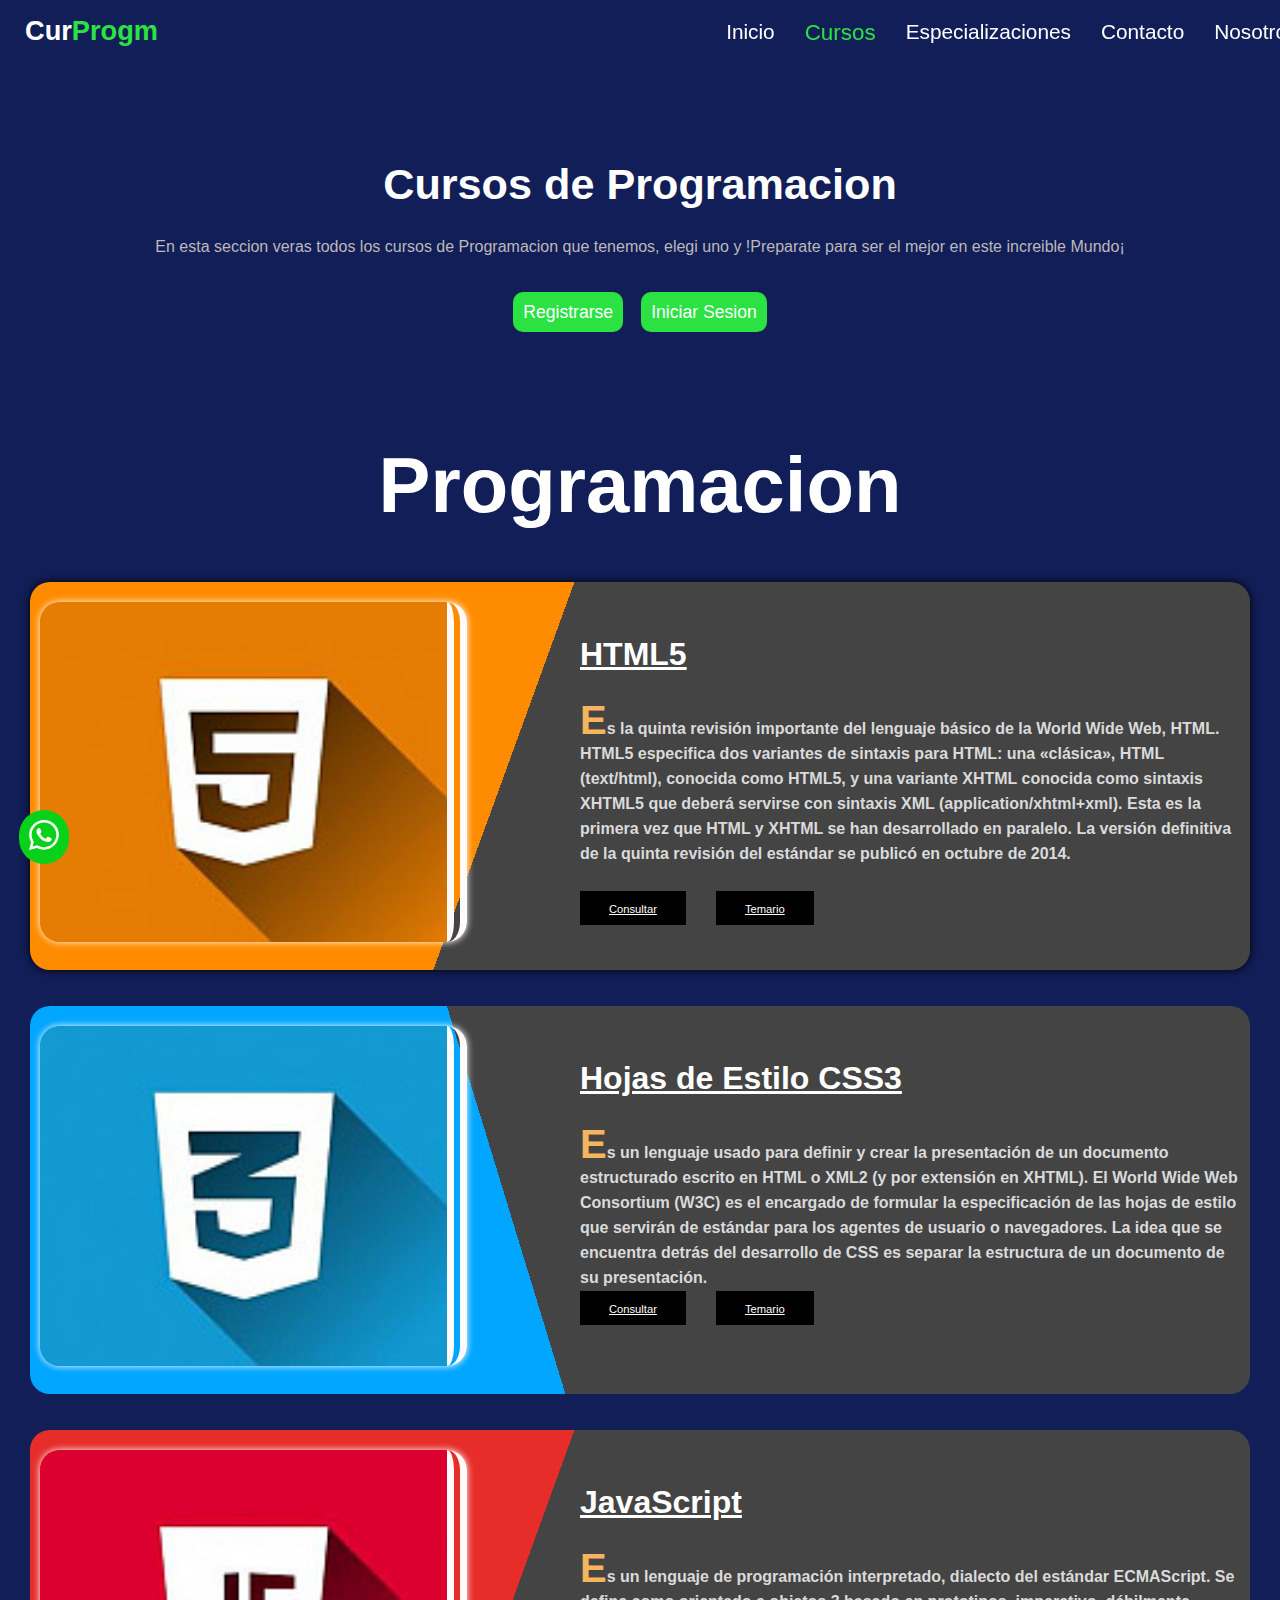
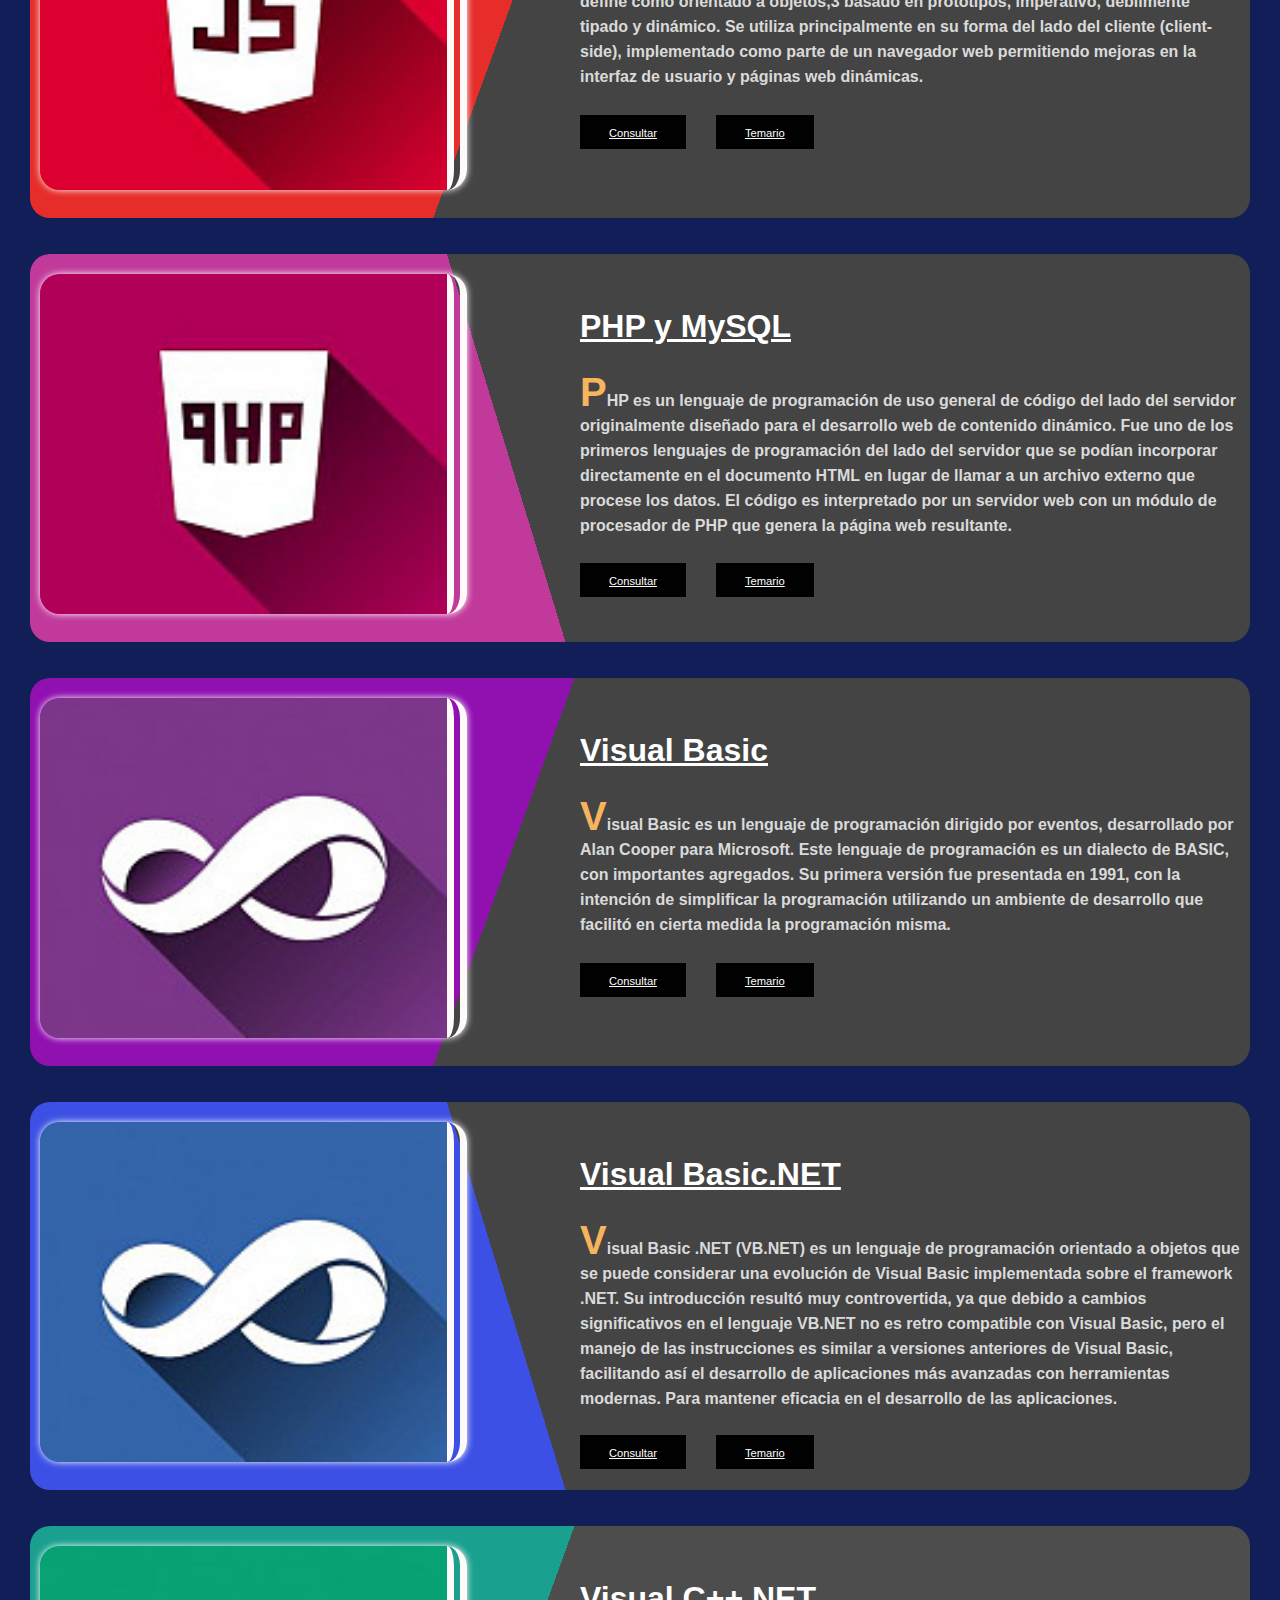
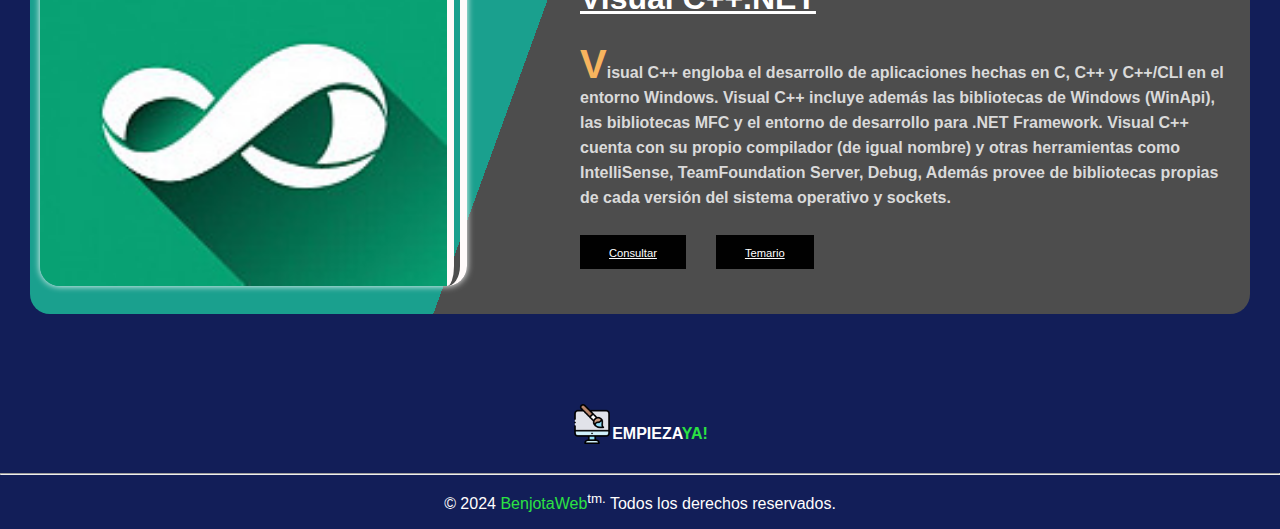
<file: indexCursosPrograming.html>
<!DOCTYPE html>
<html lang="en">
<head>
    <meta charset="UTF-8">
    <meta name="viewport" content="width=device-width, initial-scale=1.0">
    <title>CurProgm | Cursos/Programacion</title>
    <link rel="icon" type="image" href="assets/img/arte-icono.png">
    <link rel="stylesheet" href="assets/css/styleCursosPrograming.css">
</head>
<body>
    <HEADER>

        <!-- Menu De La Pagina -->
        <nav id="Position-FixedMenu">
    
        <button id="toggleMenu">&#9776;</button>
        <div id="dropdownMenu" class="dropdown-content">
            <ul>
                <li><a href="index.html">Inicio</span></a></li>
    
                <input type="checkbox" id="toggle" style="display: none;">
                <label for="toggle" class="boton-desplegable"> <li><span style="color: rgb(43, 226, 67);">Cursos</span></li></label>
                    <!-- SUB Menu De La Pagina -->
                <ul class="lista-desplegable">
                    <a href="IndexCursos.html">Cursos</a>
                    <a href="indexCursosDiseño.html">Diseño</a>
                    <a href="#"><span style="color: rgb(43, 226, 67);">Programacion</span></a>
                    <a href="indexCursosOffice.html">Oficina y Hogar</a>
                    <a href="indexCursosGestionContable.html">Gestion Contable</a>
                </ul>
    
                <li><a href="indexEspecializaciones.html">Especializaciones</a></li>
                <li><a href="indexContacto.html">Contacto </a></li>
                <li><a href="#">Nosotros</a></li>
            </ul>
            
        <span id="closeMenu">&#88;</span>
        </div>
    
        <!-- FIN DEL MENU DE LA PAGINA -->
    
    
        <!-- Nombre De La Pagina -->
        <h6>Cur<span style="color: rgb(43, 226, 67)">Progm</span></h6>
        </nav>
        <!-- FIN DEL NOMBRE DE LA PAGINA -->


        <h1 class="TituloPag">Cursos de Programacion</h1>
        <p>En esta seccion veras todos los cursos de Programacion que tenemos, elegi uno y !Preparate para ser el mejor en este increible Mundo¡</p>
        <!-- FIN DEL TITULO DE INICIO -->


    <div id="Cuenta">
        <a href="#"><span class="Registro">Registrarse</span></a>
        <a href="#"><span class="Sesion">Iniciar Sesion</span></a>
    </div>
</HEADER> <br><br>





<main>
    <div class="Diseño">
    <h1>Programacion</h1>
    </div>

    <div id="Contenedor-PrograminHTML5">
        <section>
        <img src="assets/img/HTML5.png" class="Img-Cur" alt="HTML"><br>
        <h2 class="CurTitle">HTML5</h2>
        <p class="DescripcionEspe">Es la quinta revisión importante del lenguaje básico de la World Wide Web, HTML. 
            HTML5 especifica dos variantes de sintaxis para HTML: una «clásica», HTML (text/html), conocida como HTML5, y una variante XHTML conocida como sintaxis XHTML5 que deberá servirse con sintaxis XML (application/xhtml+xml). Esta es la primera vez que HTML y XHTML se han desarrollado en paralelo. 
            La versión definitiva de la quinta revisión del estándar se publicó en octubre de 2014.</p> 

            <div id="INFO1">
        <div class="INFOESPE">
        <span class="INFO"><a href="#">Consultar</a></span>
        <span class="INFO"><a href="#">Temario</a></span>
        </div>
        </section>
    </div> <br><br>




    <div id="Contenedor-PrograminCSS3">
        <section>
        <img src="assets/img/CSS3.png" class="Img-Cur" alt="CSS"><br>
        <h2 class="CurTitle">Hojas de Estilo CSS3</h2>
        <p class="DescripcionEspe">Es un lenguaje usado para definir y crear la presentación de un documento estructurado escrito en HTML o XML2 (y por extensión en XHTML). 
            El World Wide Web Consortium (W3C) es el encargado de formular la especificación de las hojas de estilo que servirán de estándar para los agentes de usuario o navegadores. 
            La idea que se encuentra detrás del desarrollo de CSS es separar la estructura de un documento de su presentación.</p> 

            <div id="INFO2">
        <div class="INFOESPE">
        <span class="INFO"><a href="#">Consultar</a></span>
        <span class="INFO"><a href="#">Temario</a></span>
        </div>
        </section>
    </div> <br><br>




    <div id="Contenedor-PrograminJavaScript">
        <section>
        <img src="assets/img/JvaScript.png" class="Img-Cur" alt="JavaScript"><br>
        <h2 class="CurTitle">JavaScript</h2>
        <p class="DescripcionEspe">Es un lenguaje de programación interpretado, dialecto del estándar ECMAScript. Se define como orientado a objetos,3 basado en prototipos, imperativo, débilmente tipado y dinámico. 
            Se utiliza principalmente en su forma del lado del cliente (client-side), implementado como parte de un navegador web permitiendo mejoras en la interfaz de usuario y páginas web dinámicas.</p> 

            <div id="INFO3">
        <div class="INFOESPE">
        <span class="INFO"><a href="#">Consultar</a></span>
        <span class="INFO"><a href="#">Temario</a></span>
        </div>
        </section>
    </div> <br><br>
            


    
    <div id="Contenedor-PrograminPHPyMySQL">
        <section> 
            <img src="assets/img/PHPyMYSQL.png" class="Img-Cur" alt="PHP y SQL"> <br>
        <h2 class="CurTitle">PHP y MySQL</h2>
        <p class="DescripcionEspe">PHP es un lenguaje de programación de uso general de código del lado del servidor originalmente diseñado para el desarrollo web de contenido dinámico. 
            Fue uno de los primeros lenguajes de programación del lado del servidor que se podían incorporar directamente en el documento HTML en lugar de llamar a un archivo externo que procese los datos. 
            El código es interpretado por un servidor web con un módulo de procesador de PHP que genera la página web resultante.</p> 

            <div id="INFO4">
        <div class="INFOESPE">
        <span class="INFO"><a href="#">Consultar</a></span>
        <span class="INFO"><a href="#">Temario</a></span>
        </div>
        </section>
    </div> <br><br>



    <div id="Contenedor-PrograminVisualBasic">
        <section>
        <img src="assets/img/VisualBasic.png" class="Img-Cur" alt="Visual Basic"><br>
        <h2 class="CurTitle">Visual Basic</h2>
        <p class="DescripcionEspe">Visual Basic es un lenguaje de programación dirigido por eventos, desarrollado por Alan Cooper para Microsoft. 
            Este lenguaje de programación es un dialecto de BASIC, con importantes agregados. 
            Su primera versión fue presentada en 1991, con la intención de simplificar la  programación utilizando un ambiente de desarrollo que facilitó en cierta medida la programación misma.</p> 

            <div id="INFO5">
        <div class="INFOESPE">
        <span class="INFO"><a href="#">Consultar</a></span>
        <span class="INFO"><a href="#">Temario</a></span>
        </div>
        </section>
    </div> <br><br>




    <div id="Contenedor-PrograminVisualBasicNET">
        <section>
        <img src="assets/img/VisualNET.png" class="Img-Cur" alt="Visual NET"><br>
        <h2 class="CurTitle">Visual Basic.NET</h2>
        <p class="DescripcionEspe">Visual Basic .NET (VB.NET) es un lenguaje de programación orientado a objetos que se puede considerar una evolución de Visual Basic implementada sobre el framework .NET. 
            Su introducción resultó muy controvertida, ya que debido a cambios significativos en el lenguaje VB.NET no es retro compatible con Visual Basic, pero el manejo de las instrucciones es similar a versiones anteriores de Visual Basic, facilitando así el desarrollo de aplicaciones más avanzadas con herramientas modernas. 
            Para mantener eficacia en el desarrollo de las aplicaciones.</p> 

            <div id="INFO6">
        <div class="INFOESPE">
        <span class="INFO"><a href="#">Consultar</a></span>
        <span class="INFO"><a href="#">Temario</a></span>
        </div>
        </section>
    </div> <br><br>




    <div id="Contenedor-VisualCNET">
        <section>
        <img src="assets/img/VisualC++NET.png" class="Img-Cur" alt="Visual C++"><br>
        <h2 class="CurTitle">Visual C++.NET</h2>
        <p class="DescripcionEspe">Visual C++ engloba el desarrollo de aplicaciones hechas en C, C++ y C++/CLI en el entorno Windows. 
            Visual C++ incluye además las bibliotecas de Windows (WinApi), las bibliotecas MFC y el entorno de desarrollo para .NET Framework. 
            Visual C++ cuenta con su propio compilador (de igual nombre) y otras herramientas como IntelliSense, TeamFoundation Server, Debug, Además provee de bibliotecas propias de cada versión del sistema operativo y sockets.
        </p> 

            <div id="INFO7">
        <div class="INFOESPE">
        <span class="INFO"><a href="#">Consultar</a></span>
        <span class="INFO"><a href="#">Temario</a></span>
        </div>
        </section>
    </div> <br><br>

</main> <br><br><br>



    <footer> 
        <div id="Container-YA">
            <div class="Logo-FOOTER">
            <img src="assets/img/arte-icono.png" class="LOGO">
        <h4>EMPIEZA<span style="color: rgb(43, 226, 67);">YA!</span></h4>
            </div> 
        </div> <hr>
    
            <p class="DerechosAutor">&copy; 2024 <span style="color: rgb(43, 226, 67);">BenjotaWeb</span><sup>tm.</sup>
                Todos los derechos reservados.</p>
    </footer>
    
    
    
    
    
    <div class="whatsapp"><a href="#">
        <svg xmlns="http://www.w3.org/2000/svg" width="30" height="30" fill="currentColor" class="bi bi-whatsapp" viewBox="0 0 16 16">
            <path d="M13.601 2.326A7.85 7.85 0 0 0 7.994 0C3.627 0 .068 3.558.064 7.926c0 1.399.366 2.76 1.057 3.965L0 16l4.204-1.102a7.9 7.9 0 0 0 3.79.965h.004c4.368 0 7.926-3.558 7.93-7.93A7.9 7.9 0 0 0 13.6 2.326zM7.994 14.521a6.6 6.6 0 0 1-3.356-.92l-.24-.144-2.494.654.666-2.433-.156-.251a6.56 6.56 0 0 1-1.007-3.505c0-3.626 2.957-6.584 6.591-6.584a6.56 6.56 0 0 1 4.66 1.931 6.56 6.56 0 0 1 1.928 4.66c-.004 3.639-2.961 6.592-6.592 6.592m3.615-4.934c-.197-.099-1.17-.578-1.353-.646-.182-.065-.315-.099-.445.099-.133.197-.513.646-.627.775-.114.133-.232.148-.43.05-.197-.1-.836-.308-1.592-.985-.59-.525-.985-1.175-1.103-1.372-.114-.198-.011-.304.088-.403.087-.088.197-.232.296-.346.1-.114.133-.198.198-.33.065-.134.034-.248-.015-.347-.05-.099-.445-1.076-.612-1.47-.16-.389-.323-.335-.445-.34-.114-.007-.247-.007-.38-.007a.73.73 0 0 0-.529.247c-.182.198-.691.677-.691 1.654s.71 1.916.81 2.049c.098.133 1.394 2.132 3.383 2.992.47.205.84.326 1.129.418.475.152.904.129 1.246.08.38-.058 1.171-.48 1.338-.943.164-.464.164-.86.114-.943-.049-.084-.182-.133-.38-.232"/>
        </svg>
    </a></div>




    <script>
        document.getElementById("toggleMenu").addEventListener("click", function() {
            document.getElementById("dropdownMenu").classList.toggle("show");
        });

        document.getElementById("closeMenu").addEventListener("click", function() {
            document.getElementById("dropdownMenu").classList.remove("show");
        });

    </script>

</body>
</html>
</file>
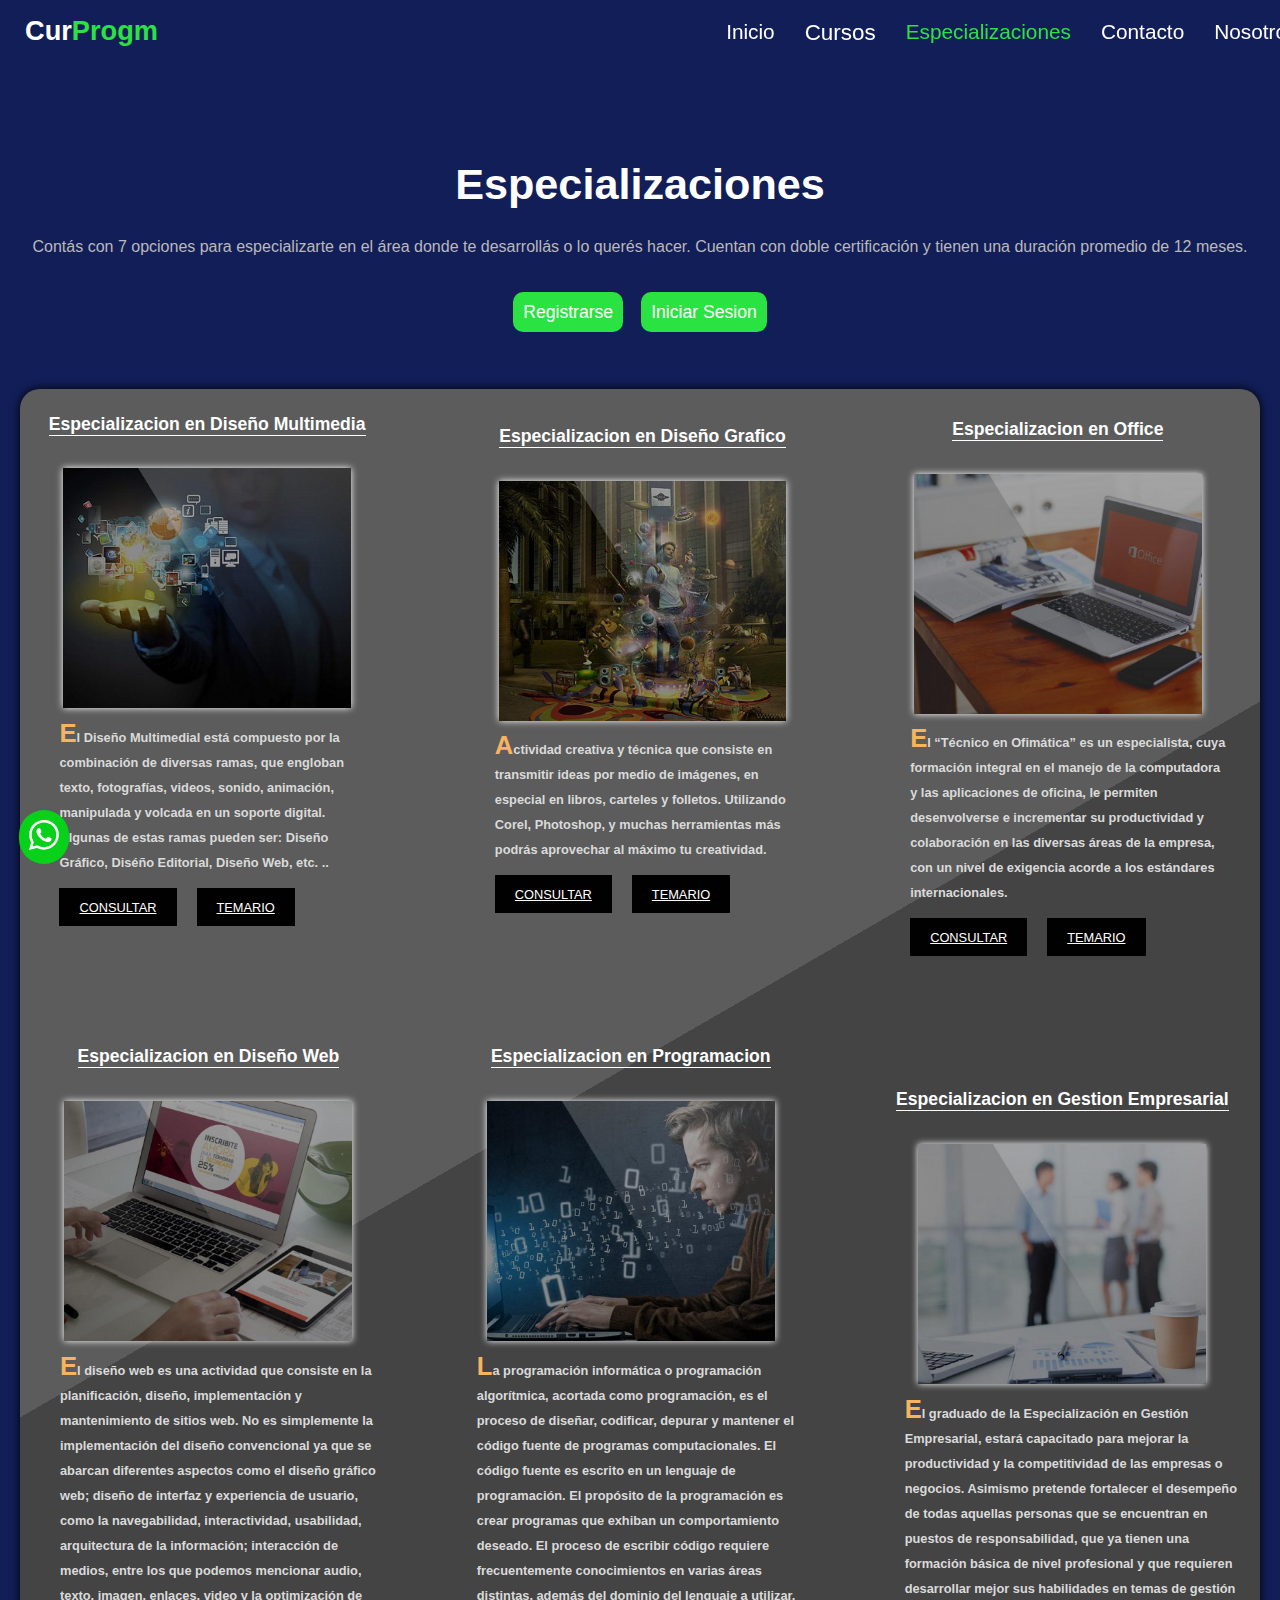
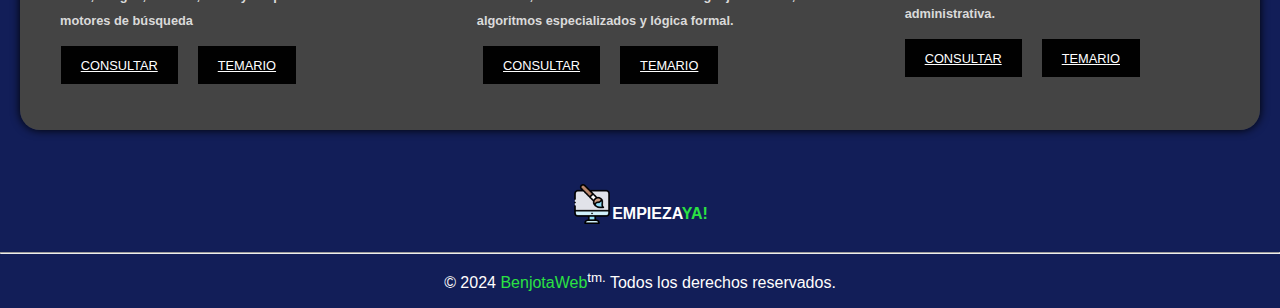
<file: indexEspecializaciones.html>
<!DOCTYPE html>
<html lang="en">
<head>
    <meta charset="UTF-8">
    <meta name="viewport" content="width=device-width, initial-scale=1.0">
    <title>CurProgm | Especializaciones</title>
    <link rel="icon" type="image" href="assets/img/arte-icono.png">
    <link rel="stylesheet" href="assets/css/styleEspecializaciones.css">
</head>
<body>
    <HEADER>

        <!-- Menu De La Pagina -->
        <nav id="Position-FixedMenu">
    
        <button id="toggleMenu">&#9776;</button>
        <div id="dropdownMenu" class="dropdown-content">
            <ul>
                <li><a href="index.html">Inicio</span></a></li>
    
                <input type="checkbox" id="toggle" style="display: none;">
                <label for="toggle" class="boton-desplegable"> <li>Cursos</li></label>
                    <!-- SUB Menu De La Pagina -->
                <ul class="lista-desplegable">
                    <a href="IndexCursos.html">Cursos</a>
                    <a href="indexCursosDiseño.html">Diseño</a>
                    <a href="indexCursosPrograming.html">Programacion</a>
                    <a href="indexCursosOffice.html">Oficina y Hogar</a>
                    <a href="indexCursosGestionContable.html">Gestion Contable</a>
                </ul>
    
                <li><a href="#"><span style="color: rgb(43, 226, 67);">Especializaciones</span></a></li>
                <li><a href="indexContacto.html">Contacto </a></li>
                <li><a href="#">Nosotros</a></li>
            </ul>
            
        <span id="closeMenu">&#88;</span>
        </div>
    
        <!-- FIN DEL MENU DE LA PAGINA -->
    
    
        <!-- Nombre De La Pagina -->
        <h6>Cur<span style="color: rgb(43, 226, 67)">Progm</span></h6>
        </nav>
        <!-- FIN DEL NOMBRE DE LA PAGINA -->


        <h1 class="TituloPag">Especializaciones</h1>
        <!-- FIN DEL TITULO DE INICIO -->

        <!-- Subtitulo De la Pagina -->
    <p>Contás con 7 opciones para especializarte en el área donde te desarrollás o lo querés hacer. 
        Cuentan con doble certificación y tienen una duración promedio de 12 meses.</p>
        <!-- FIN DEL SUBTITULO DE LA PAGINA -->

    <div id="Cuenta">
        <a href="#"><span class="Registro">Registrarse</span></a>
        <a href="#"><span class="Sesion">Iniciar Sesion</span></a>
    </div>
</HEADER> <br><br>





<main>
    <div id="Contenedor-Diseño">

        <div id="Section-PC">

            <div class="DiseñoMultiPC">
        <section>
            <h2 class="CurTitle">Especializacion en Diseño Multimedia</h2> <br>
        <img src="assets/img/EspecializacionenDiseñoMultimedia.png" class="Img-Cur" alt="Diseño Multimedia"> 
        <p class="DescripcionEspe">El Diseño Multimedial está compuesto por la combinación de diversas ramas, que engloban texto, fotografías, videos, sonido, animación, manipulada y volcada en un soporte digital. 
            Algunas de estas ramas pueden ser: Diseño Gráfico, Diséño Editorial, Diseño Web, etc. ..</p>

            <div class="INFOESPE">
        <span class="INFO"><a href="#">CONSULTAR</a></span>
        <span class="INFO"><a href="#">TEMARIO</a></span>
            </div>
        </section> <br><br>
            </div> 



            <div class="DiseñoGraficoPC">
        <section>
            <h2 class="CurTitle">Especializacion en Diseño Grafico</h2> <br>
        <img src="assets/img/EspecializacionenDiseñoGrafico.png" class="Img-Cur" alt="Diseño grafico"> 
        <p class="DescripcionEspe">Actividad creativa y técnica que consiste en transmitir ideas por medio de imágenes, en especial en libros, carteles y folletos. 
            Utilizando Corel, Photoshop, y muchas herramientas más podrás aprovechar al máximo tu creatividad.</p>

            <div class="INFOESPE">
        <span class="INFO"><a href="#">CONSULTAR</a></span>
        <span class="INFO"><a href="#">TEMARIO</a></span>
            </div>
        </section>  <br><br>
            </div>


            <section>
                <h2 class="CurTitle">Especializacion en Office</h2> <br>
            <img src="assets/img/EspecializacionenOffice.jpeg" class="Img-Cur" alt="Oficce"> 
            <p class="DescripcionEspe">El “Técnico en Ofimática” es un especialista, cuya formación integral en el manejo de la computadora y las aplicaciones de oficina, le permiten desenvolverse e incrementar su productividad y colaboración en las diversas áreas de la empresa, con un nivel de exigencia acorde a los estándares internacionales.</p>
        
                <div class="INFOESPE">
            <span class="INFO"><a href="#">CONSULTAR</a></span>
            <span class="INFO"><a href="#">TEMARIO</a></span>
                </div>
            </section> <br><br>
        
        </div>



        <div id="Section-PC2">

                <div class="DiseñoWecPC">
            <section>
                <h2 class="CurTitle">Especializacion en Diseño Web</h2> <br>
            <img src="assets/img/EspecializacionenDiseñoWEB.jpeg" class="Img-Cur" alt="Diseño Web"> 
            <p class="DescripcionEspe">El diseño web es una actividad que consiste en la planificación, diseño, implementación y mantenimiento de sitios web.
                No es simplemente la implementación del diseño convencional ya que se abarcan diferentes aspectos como el diseño gráfico web; diseño de interfaz y experiencia de usuario, como la navegabilidad, interactividad, usabilidad, arquitectura de la información; 
                interacción de medios, entre los que podemos mencionar audio, texto, imagen, enlaces, video y la optimización de motores de búsqueda</p>
    
                <div class="INFOESPE">
            <span class="INFO"><a href="#">CONSULTAR</a></span>
            <span class="INFO"><a href="#">TEMARIO</a></span>
                </div>
            </section>  <br><br>
                </div> 



                <div class="DiseñoWebPC">
            <section>
                <h2 class="CurTitle">Especializacion en Programacion</h2> <br>
            <img src="assets/img/EspecializacionenProgramacionyDiseñoWeb.jpeg" class="Img-Cur" alt="Programacion"> 
            <p class="DescripcionEspe">La programación informática o programación algorítmica, acortada como programación, es el proceso de diseñar, codificar, depurar y mantener el código fuente de programas computacionales. 
                El código fuente es escrito en un lenguaje de programación. El propósito de la programación es crear programas que exhiban un comportamiento deseado. 
                El proceso de escribir código requiere frecuentemente conocimientos en varias áreas distintas, además del dominio del lenguaje a utilizar, algoritmos especializados y lógica formal. </p>
    
                <div class="INFOESPE">
            <span class="INFO"><a href="#">CONSULTAR</a></span>
            <span class="INFO"><a href="#">TEMARIO</a></span>
                </div>
            </section> <br><br>
                </div>



            
            <section>
                <h2 class="CurTitle">Especializacion en Gestion Empresarial</h2> <br>
                    <img src="assets/img/EspecializacionenGestionEmpresarial.jpeg" class="Img-Cur" alt="Gestion empresarial"> 
                    <p class="DescripcionEspe">El graduado de la Especialización en Gestión Empresarial, estará capacitado para mejorar la productividad y la competitividad de las empresas o negocios. 
                        Asimismo pretende fortalecer el desempeño de todas aquellas personas que se encuentran en puestos de responsabilidad, que ya tienen una formación básica de nivel profesional y que requieren desarrollar mejor sus habilidades en temas de gestión administrativa.</p>
            
                    <div class="INFOESPE">
                    <span class="INFO"><a href="#">CONSULTAR</a></span>
                    <span class="INFO"><a href="#">TEMARIO</a></span><br><br>
                        </div>
                    </section> 
        
        </div>


        

    </div>
</main> <br><br><br>



    <footer> 
        <div id="Container-YA">
            <div class="Logo-FOOTER">
            <img src="assets/img/arte-icono.png" class="LOGO">
        <h4>EMPIEZA<span style="color: rgb(43, 226, 67);">YA!</span></h4>
            </div> 
        </div> <hr>
    
            <p class="DerechosAutor">&copy; 2024 <span style="color: rgb(43, 226, 67);">BenjotaWeb</span><sup>tm.</sup>
                Todos los derechos reservados.</p>
    </footer>
    
    
    
    
    
    <div class="whatsapp"><a href="#">
        <svg xmlns="http://www.w3.org/2000/svg" width="30" height="30" fill="currentColor" class="bi bi-whatsapp" viewBox="0 0 16 16">
            <path d="M13.601 2.326A7.85 7.85 0 0 0 7.994 0C3.627 0 .068 3.558.064 7.926c0 1.399.366 2.76 1.057 3.965L0 16l4.204-1.102a7.9 7.9 0 0 0 3.79.965h.004c4.368 0 7.926-3.558 7.93-7.93A7.9 7.9 0 0 0 13.6 2.326zM7.994 14.521a6.6 6.6 0 0 1-3.356-.92l-.24-.144-2.494.654.666-2.433-.156-.251a6.56 6.56 0 0 1-1.007-3.505c0-3.626 2.957-6.584 6.591-6.584a6.56 6.56 0 0 1 4.66 1.931 6.56 6.56 0 0 1 1.928 4.66c-.004 3.639-2.961 6.592-6.592 6.592m3.615-4.934c-.197-.099-1.17-.578-1.353-.646-.182-.065-.315-.099-.445.099-.133.197-.513.646-.627.775-.114.133-.232.148-.43.05-.197-.1-.836-.308-1.592-.985-.59-.525-.985-1.175-1.103-1.372-.114-.198-.011-.304.088-.403.087-.088.197-.232.296-.346.1-.114.133-.198.198-.33.065-.134.034-.248-.015-.347-.05-.099-.445-1.076-.612-1.47-.16-.389-.323-.335-.445-.34-.114-.007-.247-.007-.38-.007a.73.73 0 0 0-.529.247c-.182.198-.691.677-.691 1.654s.71 1.916.81 2.049c.098.133 1.394 2.132 3.383 2.992.47.205.84.326 1.129.418.475.152.904.129 1.246.08.38-.058 1.171-.48 1.338-.943.164-.464.164-.86.114-.943-.049-.084-.182-.133-.38-.232"/>
        </svg>
    </a></div>


    





        <script>
            document.getElementById("toggleMenu").addEventListener("click", function() {
                document.getElementById("dropdownMenu").classList.toggle("show");
            });
    
            document.getElementById("closeMenu").addEventListener("click", function() {
                document.getElementById("dropdownMenu").classList.remove("show");
            });


        </script>
</body>
</html>
</file>
<file: assets/css/styleContacto.css>
body {
    font-family: Arial, sans-serif;
    padding: 0;
    margin: 0;
    background-color: rgb(10, 18, 58);
}



h6 {
    font-size: 1.4em;
    color: white;
    margin: -0px 0 0 10px;
    padding-top: 12px;
}

h1 {
    color: white;
    text-align: center;
}

p {
    text-align: center;
    color: rgb(187, 185, 185);
}

#Cuenta {
    text-align: center;
    padding: 25px 0;
}
#Cuenta a {
    color: white;
    text-decoration: none;
}

.Registro {
    background: rgb(43, 226, 67);
    border-radius: 10px;
    padding: 10px 10px;
    margin-right: 8px;
    cursor: pointer;
    transition: 0.5s;
}

.Sesion {
    background: rgb(43, 226, 67);
    border-radius: 10px;
    padding: 10px 10px;
    cursor: pointer;
    transition: 0.5s;
}

.Registro:hover, .Sesion:hover {
    background: grey;
    filter: drop-shadow(0px 0px 10px grey);
}




#Position-FixedMenu {
    background-color: rgb(10, 18, 58);
    width: 100%;
    height: 55px;
    position: fixed;
    margin-top: -90px;
}

.TituloPag {
    margin-top: 85px;
}


#toggleMenu {
    float: right;
    margin-right: 10px;
    margin-top: 10px;
    background: none;
    border: none;
    color: white;
    font-size: 1.4em;
}

#dropdownMenu {
    position: fixed;
}

.dropdown-content {
    display: none;
    position:absolute;
    background-color: rgb(10, 18, 58);
    min-width: 165px;
    padding: 0 30%;
}

ul {
    list-style-type: none;
    margin-top: 45px;
    padding: 0;
}

ul li {
    padding: 5px;
    text-align: center;
    margin-top: 10px;
}

ul li a {
    color: white;
    font-size: 1.5em;
    text-decoration: none;
    transition: 0.4s;
}

ul li a:hover {
    color: rgb(41, 209, 83);
}

#closeMenu {
    cursor: pointer;
    color: white;
    float: left;
    font-size: 1.2em;
    margin-top: -140%;
    margin-left: 95px;
}

.show {
    display: block;
}



.lista-desplegable {
    box-shadow: 0px 0px 5px rgb(227, 227, 227);
}

#toggle:checked + .boton-desplegable + .lista-desplegable {
    display: block;
    background-color: rgb(202, 199, 199);
}

.boton-desplegable {
    color: #fff;
    font-size: 1.5em;
}


ul ul {
    display: none;
    position: absolute;
    top: 90px;
    left: 170px;
    padding: 0px;
}


 ul ul a {
    color: #000000;
    font-size: 1em;
    border-bottom: 1px solid rgb(0, 0, 0);
    padding: 12px 16px;
    display: block;
    text-decoration: none;
}

 ul ul a:hover {
    color: rgb(41, 209, 83);
    background-color: #fdf9f9
}






main {
    padding: 0px;
}

form {
    border: 1px solid transparent;
    border-radius: 20px;
    background: linear-gradient(133deg, rgb(69, 70, 69) 50%, rgb(113, 114, 114) 20%);
    box-shadow: 5px 5px 10px black;
    overflow: hidden;
    padding: 20px;
}


#NombreApe {
    display: flex;
    align-items: center;
    justify-content: center;
    gap: 15px;
}
#TelDate {
    display: flex;
    align-items: center;
    justify-content: center;
    gap: 15px;
}
#TexTarea {
    display: grid;
    place-items: center;
}
#MailLocaCiu {
    display: flex;
    align-items: center;
    justify-content: center;
    gap: 15px;
}
#BorrarEnviar {
    display: flex;
    align-items: center;
    justify-content: center;
    gap: 15px;
}

.EnviarBorrar {
    border: 2px solid transparent;
    color: white;
    width: 10em;
    height: 2.5em;
    outline: none;
    overflow: hidden;
    background-color: black;
    border-radius: 5px;
    transition: all 0.8s;
}
.EnviarBorrar:hover,
.EnviarBorrar:focus {
    border: 2px solid red;
    box-shadow: 0px 0px 0px 4px rgb(8, 8, 8);
    background-color: rgb(54, 54, 54);
}


.Telefono {
    border: 2px solid transparent;
    width: 15em;
    height: 2.5em;
    padding-left: 0.8em;
    outline: none;
    overflow: hidden;
    background-color: #f3f3f3;
    border-radius: 10px;
    transition: all 0.5s;
}
.Telefono:invalid {
    color: red;
}

input {
    border: 2px solid transparent;
    width: 15em;
    height: 2.5em;
    padding-left: 0.8em;
    outline: none;
    overflow: hidden;
    background-color: #f3f3f3;
    border-radius: 10px;
    transition: all 0.5s;
}

input:hover,
input:focus {
    border: 2px solid #4a9dec;
    box-shadow: 0px 0px 0px 7px rgb(74, 157, 236, 20%);
    background-color: white;
}

textarea {
    border: 2px solid transparent;
    width: 28em;
    height: 2.5em;
    padding-left: 0.8em;
    outline: none;
    overflow: hidden;
    background-color: #f3f3f3;
    border-radius: 10px;
    transition: all 0.5s;
}
textarea:hover,
textarea:focus {
    border: 2px solid #4a9dec;
    box-shadow: 0px 0px 0px 7px rgb(74, 157, 236, 20%);
    background-color: white;
}


select {
    border: 2px solid transparent;
    width: 15em;
    height: 2.5em;
    padding-left: 0.8em;
    outline: none;
    overflow: hidden;
    background-color: #f3f3f3;
    border-radius: 10px;
    transition: all 0.5s;
}
select:hover,
select:focus {
    border: 2px solid #4a9dec;
    box-shadow: 0px 0px 0px 7px rgb(74, 157, 236, 20%);
    background-color: white;
}

::placeholder {
    color: rgb(71, 71, 71);
}



.rating {
    display: flex;
    align-items: center;
    justify-content: center;
    gap: 15px;
    direction: rtl;
    unicode-bidi: bidi-override;
}

.rating input[type="radio"] {
    display: none;
}

.rating label {
    font-size: 2rem;
    color: rgb(255, 255, 255);
    cursor: pointer;
    transition: all 0.5s;
}

.rating label:hover,
.rating label:hover ~ label {
    color: orange;
    filter: drop-shadow(0px 0px 5px rgb(199, 199, 199));
}

.rating input[type="radio"]:checked ~ label {
    color: orange;
}

h2 {
    font-size: 1.5em;
    color: white;
    text-align: center;
}




.DerechosAutor {
    color: #fffdfd;
    text-align: center;
}

h4 {
    text-align: center;
    color: white;
}

#Container-YA {
    display: flex;
    align-items: center;
    justify-content: center;
}

.Logo-FOOTER {
    display: flex;
}

.LOGO {
    height: 40px;
}



#Container-Whatsapp {
    display: flex;
    align-items: center;
    justify-content: center;
    gap: 20px;
}


.whatsapp {
    background: rgb(7, 209, 24);
    padding: 10px 10px;
    border-radius: 100px;
        position: fixed;
        top: 90%;
        left: 1.50%;
        float: left;
    cursor: pointer;
}

.bi-whatsapp {
    color: white;
}


@media screen and (min-width: 1024px) {
    body {
        background-color: rgb(18, 30, 88);
    }

    #Position-FixedMenu {
        background-color: rgb(18, 30, 88);
        height: 65px;
        margin-top: -160px;
    }


    .TituloPag {
        margin-top: 160px;
    }
    

    h6 {
        font-size: 1.7em;
        margin-left: 25px;
        padding-top: 15px;
    }
    
    h1 {
        font-size: 2.7em;
    }

    #Cuenta {
        padding: 30px 0;
        display: flex;
        align-items: center;
        justify-content: center;
        gap: 10px;
    }
    #Cuenta a {
        font-size: 1.1em;
    }
    
    .Registro {
        cursor: pointer;
    }
    
    .Sesion {
        cursor: pointer;
    }


    #toggleMenu {
        display: none;
        appearance: none;
    }
    
    .dropdown-content {
        display: flex;
        background: transparent;
    }

    ul {
        list-style-type: none;
        display: flex;
        gap: 20px;
        margin: 5px 0 0 60%;
    }
    
    ul li a {
        font-size: 1.3em;
    }
    
    #closeMenu {
        appearance: none; 
        display: none;
    }

    .lista-desplegable {
        box-shadow: 0px 0px 7px rgb(255, 255, 255);
        transition: all 1s ease-in-out;
    }

    .lista-desplegable:hover {
        transform: rotate3d(0.5, 1, 0, 23deg);
    }
    
    .boton-desplegable {
        cursor: pointer;
        font-size: 1.4em;
    }

    #toggle:checked + .boton-desplegable + .lista-desplegable {
        display: block;
        background-color: rgb(202, 199, 199);
        margin-left: 620px;
    }

    ul ul {
        display: none;
        position: absolute;
        top: 50px;
        padding: 0px;
    }




    main {
        padding: 20px 80px;
    }

    form {
        padding: 60px;
        background: linear-gradient(153deg, rgb(69, 70, 69) 50%, rgb(113, 114, 114) 20%);
        border-radius: 50px;
    }



    #NombreApe {
        display: flex;
        gap: 120px;
    }
    #TelDate {
        gap: 120px;
    }
    #MailLocaCiu {
        gap: 130px;
    }
    #BorrarEnviar {
        gap: 30px;
    }
    
    .EnviarBorrar {
        width: 10em;
        height: 2.5em;
        cursor: pointer;
    }
    
    
    .Telefono {
        width: 20em;
    }



    input {
        width: 20em;
        margin-top: 10px;
    }
    
    textarea {
        width: 50em;
        margin-top: 10px;
    }
    
    
    select {
        width: 20em;
        height: 3em;
    }
}
</file>
<file: assets/css/styleCursosDiseño.css>
body {
    font-family: Arial, sans-serif;
    padding: 0;
    margin: 0;
    background-color: rgb(10, 18, 58);
}

#Position-FixedMenu {
    background-color: rgb(10, 18, 58);
    width: 100%;
    height: 55px;
    position: fixed;
    margin-top: -90px;
}


.TituloPag {
    margin-top: 85px;
}


h6 {
    font-size: 1.4em;
    color: white;
    margin: -0px 0 0 10px;
    padding-top: 12px;
}

h1 {
    color: white;
    text-align: center;
}

p {
    text-align: center;
    color: rgb(187, 185, 185);
}


#Cuenta {
    text-align: center;
    padding: 25px 0;
}
#Cuenta a {
    color: white;
    text-decoration: none;
}

.Registro {
    background: rgb(43, 226, 67);
    border-radius: 10px;
    padding: 10px 10px;
    margin-right: 8px;
    cursor: pointer;
    transition: 0.5s;
}

.Sesion {
    background: rgb(43, 226, 67);
    border-radius: 10px;
    padding: 10px 10px;
    cursor: pointer;
    transition: 0.5s;
}

.Registro:hover, .Sesion:hover {
    background: grey;
    filter: drop-shadow(0px 0px 10px grey);
}



#toggleMenu {
    float: right;
    margin-right: 10px;
    margin-top: 10px;
    background: none;
    border: none;
    color: white;
    font-size: 1.4em;
}

#dropdownMenu {
    position: fixed;
}

.dropdown-content {
    display: none;
    position:absolute;
    background-color: rgb(10, 18, 58);
    min-width: 165px;
    padding: 0 30%;
}

ul {
    list-style-type: none;
    margin-top: 45px;
    padding: 0;
}

ul li {
    padding: 5px;
    text-align: center;
    margin-top: 10px;
}

ul li a {
    color: white;
    font-size: 1.5em;
    text-decoration: none;
    transition: 0.4s;
}

ul li a:hover {
    color: rgb(41, 209, 83);
}

#closeMenu {
    cursor: pointer;
    color: white;
    float: left;
    font-size: 1.2em;
    margin-top: -140%;
    margin-left: 95px;
}

.show {
    display: block;
}



.lista-desplegable {
    box-shadow: 0px 0px 5px rgb(227, 227, 227);
}

#toggle:checked + .boton-desplegable + .lista-desplegable {
    display: block;
    background-color: rgb(202, 199, 199);
}

.boton-desplegable {
    color: #fff;
    font-size: 1.5em;
}


ul ul {
    display: none;
    position: absolute;
    top: 90px;
    left: 170px;
    padding: 0px;
}


 ul ul a {
    color: #000000;
    font-size: 1em;
    border-bottom: 1px solid rgb(0, 0, 0);
    padding: 12px 16px;
    display: block;
    text-decoration: none;
}

 ul ul a:hover {
    color: rgb(41, 209, 83);
    background-color: #fdf9f9
}





.Diseño {
    font-size: 1.8em;
}

.CurTitle {
    font-size: 2em;
    color: white;
    font-weight: bold;
    text-decoration: underline;
}

#Contenedor-Diseño3dStudio {
    background: linear-gradient(150deg, rgb(9, 125, 125) 50%, rgb(68, 68, 68) 20%);
    box-shadow: 0px 0px 10px black;
    padding: 10px 10px;
    border-radius: 20px;
}
#Contenedor-DiseñoADrea {
    background: linear-gradient(150deg, rgb(146, 198, 33) 50%, rgb(68, 68, 68) 20%);
    padding: 10px 10px;
    border-radius: 20px;
}
#Contenedor-DiseñoAIlustrator {
    background: linear-gradient(150deg, rgb(250, 114, 3) 50%, rgb(68, 68, 68) 20%);
    padding: 10px 10px;
    border-radius: 20px;
}
#Contenedor-DiseñoAFireworks {
    background: linear-gradient(150deg, rgb(250, 221, 3) 50%, rgb(68, 68, 68) 20%);
    padding: 10px 10px;
    border-radius: 20px;
}
#Contenedor-DiseñoAFlash {
    background: linear-gradient(150deg, rgb(243, 50, 50) 50%, rgb(68, 68, 68) 20%);
    padding: 10px 10px;
    border-radius: 20px;
}
#Contenedor-DiseñoAPhotoShop {
    background: linear-gradient(150deg, rgb(8, 164, 236) 50%, rgb(68, 68, 68) 20%);
    padding: 10px 10px;
    border-radius: 20px;
}
#Contenedor-DiseñoAutoCAD {
    background: linear-gradient(150deg, rgb(101, 18, 18) 50%, rgb(77, 77, 77) 20%);
    padding: 10px 10px;
    border-radius: 20px;
}
#Contenedor-DiseñoCorelDRAW {
    background: linear-gradient(150deg, rgb(33, 174, 18) 50%, rgb(77, 77, 77) 20%);
    padding: 10px 10px;
    border-radius: 20px;
}
#Contenedor-DiseñoFotoDigital {
    background: linear-gradient(150deg, rgb(158, 70, 101) 50%, rgb(77, 77, 77) 20%);
    padding: 10px 10px;
    border-radius: 20px;
}
#Contenedor-DiseñoFundDise {
    background: linear-gradient(150deg, rgb(228, 19, 82) 50%, rgb(77, 77, 77) 20%);
    padding: 10px 10px;
    border-radius: 20px;
}



section {
    display: grid;
    place-items: left;
    padding-bottom: 10px;
}

.Img-Cur {
    height: 340px;
    color: white;
    border-radius: 20px;
    box-shadow: 0px 0px 7px white;
}


.DescripcionEspe {
    text-align: left;
    line-height: 25px;
    color: rgb(218, 218, 218);
    font-weight: bold;
}
.DescripcionEspe::first-letter {
    font-size: 250%;
    color: rgb(247, 180, 94);
    font-weight: bold;
}



.INFOESPE {
    display: flex;
    margin-right: 80px;
    margin-top: 15px;
    gap: 30px;
}

.INFO {
    background: rgb(1, 1, 1);
    padding: 8px 5%;
    cursor: pointer;
    transition: 1s;
}

.INFO:hover {
    background: grey;
    filter: drop-shadow(0px 0px 10px grey);
}

.INFO a {
    color: white;
    font-size: 0.7em;
}


#Container-Whatsapp {
    display: flex;
    align-items: center;
    justify-content: center;
    gap: 20px;
}


.whatsapp {
    background: rgb(7, 209, 24);
    padding: 10px 10px;
    border-radius: 100px;
        position: fixed;
        top: 90%;
        left: 1.50%;
        float: left;
    cursor: pointer;
}

.bi-whatsapp {
    color: white;
}


.DerechosAutor {
    color: #fffdfd;
    text-align: center;
}

h4 {
    text-align: center;
    color: white;
}

#Container-YA {
    display: flex;
    align-items: center;
    justify-content: center;
}

.Logo-FOOTER {
    display: flex;
}

.LOGO {
    height: 40px;
}





@media screen and (min-width: 1024px) {
    body {
        background-color: rgb(18, 30, 88);
    }

    #Position-FixedMenu {
        background-color: rgb(18, 30, 88);
        height: 65px;
        margin-top: -160px;
    }

    .TituloPag {
        margin-top: 160px;
    }
    

    h6 {
        font-size: 1.7em;
        margin-left: 25px;
        padding-top: 15px;
    }
    
    h1 {
        font-size: 2.7em;
    }
    
    
    
    #Cuenta {
        padding: 30px 0;
        display: flex;
        align-items: center;
        justify-content: center;
        gap: 10px;
    }
    #Cuenta a {
        font-size: 1.1em;
    }
    
    .Registro {
        cursor: pointer;
    }
    
    .Sesion {
        cursor: pointer;
    }




    #toggleMenu {
        display: none;
        appearance: none;
    }
    
    .dropdown-content {
        display: flex;
        background: transparent;
    }

    ul {
        list-style-type: none;
        display: flex;
        gap: 20px;
        margin: 5px 0 0 58%;
    }
    
    ul li a {
        font-size: 1.3em;
    }
    
    #closeMenu {
        appearance: none; 
        display: none;
    }



    .lista-desplegable {
        box-shadow: 0px 0px 7px rgb(255, 255, 255);
        transition: all 1s ease-in-out;
    }

    .lista-desplegable:hover {
        transform: rotate3d(0.5, 1, 0, 23deg);
    }
    
    .boton-desplegable {
        cursor: pointer;
        font-size: 1.4em;
    }

    #toggle:checked + .boton-desplegable + .lista-desplegable {
        display: block;
        background-color: rgb(202, 199, 199);
        margin-left: 620px;
    }

    ul ul {
        display: none;
        position: absolute;
        top: 50px;
        padding: 0px;
    }



    main {
        padding: 0px 30px;
    }

    #Contenedor-Diseño3dStudio {
        background: linear-gradient(110deg, rgb(9, 125, 125) 40%, rgb(68, 68, 68) 30%);
    }
    #Contenedor-DiseñoADrea {
        background: linear-gradient(73deg, rgb(146, 198, 33) 40%, rgb(68, 68, 68) 30%);
    }
    #Contenedor-DiseñoAIlustrator {
        background: linear-gradient(110deg, rgb(250, 114, 3) 40%, rgb(68, 68, 68) 30%);
    }
    #Contenedor-DiseñoAFireworks {
        background: linear-gradient(73deg, rgb(250, 221, 3) 40%, rgb(68, 68, 68) 30%);
    }
    #Contenedor-DiseñoAFlash {
        background: linear-gradient(110deg, rgb(243, 50, 50) 40%, rgb(68, 68, 68) 30%);
    }
    #Contenedor-DiseñoAPhotoShop {
        background: linear-gradient(73deg, rgb(8, 164, 236) 40%, rgb(68, 68, 68) 30%);
    }
    #Contenedor-DiseñoAutoCAD {
        background: linear-gradient(110deg, rgb(101, 18, 18) 40%, rgb(77, 77, 77) 30%);
    }
    #Contenedor-DiseñoCorelDRAW {
        background: linear-gradient(73deg, rgb(33, 174, 18) 40%, rgb(77, 77, 77) 30%);
    }
    #Contenedor-DiseñoFotoDigital {
        background: linear-gradient(110deg, rgb(158, 70, 101) 40%, rgb(77, 77, 77) 30%);
    }
    #Contenedor-DiseñoFundDise {
        background: linear-gradient(73deg, rgb(228, 19, 82) 40%, rgb(77, 77, 77) 30%);
    }
    




    
    .CurTitle {
        margin-left: 45%;
        margin-top: -27%;
    }

    .DescripcionEspe {
        margin-left: 45%;
        margin-top: -21%;
    }

    #INFO1 {
        margin-left: 45%;
        margin-top: -13%;
    }
    #INFO2 {
        margin-left: 45%;
        margin-top: -7%;
    }
    #INFO3 {
        margin-left: 45%;
        margin-top: -5%;
    }
    #INFO4 {
        margin-left: 45%;
        margin-top: -11%;
    }
    #INFO5 {
        margin-left: 45%;
        margin-top: -9%;
    }
    #INFO6 {
        margin-left: 45%;
        margin-top: -4%;
    }
    #INFO7 {
        margin-left: 45%;
        margin-top: -12%;
    }
    #INFO8 {
        margin-left: 45%;
        margin-top: -7%;
    }
    #INFO9 {
        margin-left: 45%;
        margin-top: -8%;
    }
    #INFO10 {
        margin-left: 45%;
        margin-top: -10%;
    }

    section {
        padding-bottom: 0px;
        padding-top: 10px;
    }

    .Img-Cur {
        border-right: 20px double rgb(255, 250, 250);
    }
}
</file>
<file: assets/css/styleCursosGestionContable.css>
body {
    font-family: Arial, sans-serif;
    padding: 0;
    margin: 0;
    background-color: rgb(10, 18, 58);
}

#Position-FixedMenu {
    background-color: rgb(10, 18, 58);
    width: 100%;
    height: 55px;
    position: fixed;
    margin-top: -90px;
}


.TituloPag {
    margin-top: 85px;
}


h6 {
    font-size: 1.4em;
    color: white;
    margin: -0px 0 0 10px;
    padding-top: 12px;
}

h1 {
    color: white;
    text-align: center;
}

p {
    text-align: center;
    color: rgb(187, 185, 185);
}


#Cuenta {
    text-align: center;
    padding: 25px 0;
}
#Cuenta a {
    color: white;
    text-decoration: none;
}

.Registro {
    background: rgb(43, 226, 67);
    border-radius: 10px;
    padding: 10px 10px;
    margin-right: 8px;
    cursor: pointer;
    transition: 0.5s;
}

.Sesion {
    background: rgb(43, 226, 67);
    border-radius: 10px;
    padding: 10px 10px;
    cursor: pointer;
    transition: 0.5s;
}

.Registro:hover, .Sesion:hover {
    background: grey;
    filter: drop-shadow(0px 0px 10px grey);
}



#toggleMenu {
    float: right;
    margin-right: 10px;
    margin-top: 10px;
    background: none;
    border: none;
    color: white;
    font-size: 1.4em;
}

#dropdownMenu {
    position: fixed;
}

.dropdown-content {
    display: none;
    position:absolute;
    background-color: rgb(10, 18, 58);
    min-width: 165px;
    padding: 0 30%;
}

ul {
    list-style-type: none;
    margin-top: 45px;
    padding: 0;
}

ul li {
    padding: 5px;
    text-align: center;
    margin-top: 10px;
}

ul li a {
    color: white;
    font-size: 1.5em;
    text-decoration: none;
    transition: 0.4s;
}

ul li a:hover {
    color: rgb(41, 209, 83);
}

#closeMenu {
    cursor: pointer;
    color: white;
    float: left;
    font-size: 1.2em;
    margin-top: -140%;
    margin-left: 95px;
}

.show {
    display: block;
}



.lista-desplegable {
    box-shadow: 0px 0px 5px rgb(227, 227, 227);
}

#toggle:checked + .boton-desplegable + .lista-desplegable {
    display: block;
    background-color: rgb(202, 199, 199);
}

.boton-desplegable {
    color: #fff;
    font-size: 1.5em;
}


ul ul {
    display: none;
    position: absolute;
    top: 90px;
    left: 170px;
    padding: 0px;
}


 ul ul a {
    color: #000000;
    font-size: 1em;
    border-bottom: 1px solid rgb(0, 0, 0);
    padding: 12px 16px;
    display: block;
    text-decoration: none;
}

 ul ul a:hover {
    color: rgb(41, 209, 83);
    background-color: #fdf9f9
}





.Diseño {
    font-size: 1.6em;
}

.CurTitle {
    font-size: 2em;
    color: white;
    font-weight: bold;
    text-decoration: underline;
}

#Contenedor-GestionConciBancaria {
    background: linear-gradient(150deg, rgb(136, 21, 110) 50%, rgb(68, 68, 68) 20%);
    box-shadow: 0px 0px 10px black;
    padding: 10px 10px;
    border-radius: 20px;
}
#Contenedor-GestionLIquiDeSueldos {
    background: linear-gradient(150deg, rgb(114, 215, 200) 50%, rgb(68, 68, 68) 20%);
    padding: 10px 10px;
    border-radius: 20px;
}
#Contenedor-GestionTangoGestion {
    background: linear-gradient(150deg, rgb(68, 121, 237) 50%, rgb(68, 68, 68) 20%);
    padding: 10px 10px;
    border-radius: 20px;
}





section {
    display: grid;
    place-items: left;
    padding-bottom: 10px;
}

.Img-Cur {
    height: 340px;
    color: white;
    border-radius: 20px;
    box-shadow: 0px 0px 7px white;
}


.DescripcionEspe {
    text-align: left;
    line-height: 25px;
    color: rgb(218, 218, 218);
    font-weight: bold;
}
.DescripcionEspe::first-letter {
    font-size: 250%;
    color: rgb(247, 180, 94);
    font-weight: bold;
}



.INFOESPE {
    display: flex;
    margin-right: 80px;
    margin-top: 15px;
    gap: 30px;
}

.INFO {
    background: rgb(1, 1, 1);
    padding: 8px 5%;
    cursor: pointer;
    transition: 1s;
}

.INFO:hover {
    background: grey;
    filter: drop-shadow(0px 0px 10px grey);
}

.INFO a {
    color: white;
    font-size: 0.7em;
}


#Container-Whatsapp {
    display: flex;
    align-items: center;
    justify-content: center;
    gap: 20px;
}


.whatsapp {
    background: rgb(7, 209, 24);
    padding: 10px 10px;
    border-radius: 100px;
        position: fixed;
        top: 90%;
        left: 1.50%;
        float: left;
    cursor: pointer;
}

.bi-whatsapp {
    color: white;
}


.DerechosAutor {
    color: #fffdfd;
    text-align: center;
}

h4 {
    text-align: center;
    color: white;
}

#Container-YA {
    display: flex;
    align-items: center;
    justify-content: center;
}

.Logo-FOOTER {
    display: flex;
}

.LOGO {
    height: 40px;
}





@media screen and (min-width: 1024px) {
    body {
        background-color: rgb(18, 30, 88);
    }

    #Position-FixedMenu {
        background-color: rgb(18, 30, 88);
        height: 65px;
        margin-top: -160px;
    }

    .TituloPag {
        margin-top: 160px;
    }
    

    h6 {
        font-size: 1.7em;
        margin-left: 25px;
        padding-top: 15px;
    }
    
    h1 {
        font-size: 2.7em;
    }
    
    
    
    #Cuenta {
        padding: 30px 0;
        display: flex;
        align-items: center;
        justify-content: center;
        gap: 10px;
    }
    #Cuenta a {
        font-size: 1.1em;
    }
    
    .Registro {
        cursor: pointer;
    }
    
    .Sesion {
        cursor: pointer;
    }




    #toggleMenu {
        display: none;
        appearance: none;
    }
    
    .dropdown-content {
        display: flex;
        background: transparent;
    }

    ul {
        list-style-type: none;
        display: flex;
        gap: 20px;
        margin: 5px 0 0 58%;
    }
    
    ul li a {
        font-size: 1.3em;
    }
    
    #closeMenu {
        appearance: none; 
        display: none;
    }



    .lista-desplegable {
        box-shadow: 0px 0px 7px rgb(255, 255, 255);
        transition: all 1s ease-in-out;
    }

    .lista-desplegable:hover {
        transform: rotate3d(0.5, 1, 0, 23deg);
    }
    
    .boton-desplegable {
        cursor: pointer;
        font-size: 1.4em;
    }

    #toggle:checked + .boton-desplegable + .lista-desplegable {
        display: block;
        background-color: rgb(202, 199, 199);
        margin-left: 620px;
    }

    ul ul {
        display: none;
        position: absolute;
        top: 50px;
        padding: 0px;
    }



    main {
        padding: 0px 30px;
    }

    #Contenedor-GestionConciBancaria {
        background: linear-gradient(110deg, rgb(136, 21, 110) 40%, rgb(68, 68, 68) 30%);
    }
    #Contenedor-GestionLIquiDeSueldos {
        background: linear-gradient(73deg, rgb(114, 215, 200) 40%, rgb(68, 68, 68) 30%);
    }
    #Contenedor-GestionTangoGestion {
        background: linear-gradient(110deg, rgb(68, 121, 237) 40%, rgb(68, 68, 68) 30%);
    }
    




    
    .CurTitle {
        margin-left: 45%;
        margin-top: -27%;
    }

    .DescripcionEspe {
        margin-left: 45%;
        margin-top: -21%;
    }

    #INFO1 {
        margin-left: 45%;
        margin-top: -10%;
    }
    #INFO2 {
        margin-left: 45%;
        margin-top: -14%;
    }
    #INFO3 {
        margin-left: 45%;
        margin-top: -2%;
    }



    section {
        padding-bottom: 0px;
        padding-top: 10px;
    }

    .Img-Cur {
        border-right: 20px double rgb(255, 250, 250);
    }
}
</file>
<file: assets/css/styleCursosOffice.css>
body {
    font-family: Arial, sans-serif;
    padding: 0;
    margin: 0;
    background-color: rgb(10, 18, 58);
}

#Position-FixedMenu {
    background-color: rgb(10, 18, 58);
    width: 100%;
    height: 55px;
    position: fixed;
    margin-top: -90px;
}


.TituloPag {
    margin-top: 85px;
}


h6 {
    font-size: 1.4em;
    color: white;
    margin: -0px 0 0 10px;
    padding-top: 12px;
}

h1 {
    color: white;
    text-align: center;
}

p {
    text-align: center;
    color: rgb(187, 185, 185);
}


#Cuenta {
    text-align: center;
    padding: 25px 0;
}
#Cuenta a {
    color: white;
    text-decoration: none;
}

.Registro {
    background: rgb(43, 226, 67);
    border-radius: 10px;
    padding: 10px 10px;
    margin-right: 8px;
    cursor: pointer;
    transition: 0.5s;
}

.Sesion {
    background: rgb(43, 226, 67);
    border-radius: 10px;
    padding: 10px 10px;
    cursor: pointer;
    transition: 0.5s;
}

.Registro:hover, .Sesion:hover {
    background: grey;
    filter: drop-shadow(0px 0px 10px grey);
}



#toggleMenu {
    float: right;
    margin-right: 10px;
    margin-top: 10px;
    background: none;
    border: none;
    color: white;
    font-size: 1.4em;
}

#dropdownMenu {
    position: fixed;
}

.dropdown-content {
    display: none;
    position:absolute;
    background-color: rgb(10, 18, 58);
    min-width: 165px;
    padding: 0 30%;
}

ul {
    list-style-type: none;
    margin-top: 45px;
    padding: 0;
}

ul li {
    padding: 5px;
    text-align: center;
    margin-top: 10px;
}

ul li a {
    color: white;
    font-size: 1.5em;
    text-decoration: none;
    transition: 0.4s;
}

ul li a:hover {
    color: rgb(41, 209, 83);
}

#closeMenu {
    cursor: pointer;
    color: white;
    float: left;
    font-size: 1.2em;
    margin-top: -140%;
    margin-left: 95px;
}

.show {
    display: block;
}



.lista-desplegable {
    box-shadow: 0px 0px 5px rgb(227, 227, 227);
}

#toggle:checked + .boton-desplegable + .lista-desplegable {
    display: block;
    background-color: rgb(202, 199, 199);
}

.boton-desplegable {
    color: #fff;
    font-size: 1.5em;
}


ul ul {
    display: none;
    position: absolute;
    top: 90px;
    left: 170px;
    padding: 0px;
}


 ul ul a {
    color: #000000;
    font-size: 1em;
    border-bottom: 1px solid rgb(0, 0, 0);
    padding: 12px 16px;
    display: block;
    text-decoration: none;
}

 ul ul a:hover {
    color: rgb(41, 209, 83);
    background-color: #fdf9f9
}





.Diseño {
    font-size: 1.8em;
}

.CurTitle {
    font-size: 2em;
    color: white;
    font-weight: bold;
    text-decoration: underline;
}

#Contenedor-OfficeAccess {
    background: linear-gradient(150deg, rgb(146, 45, 45) 50%, rgb(68, 68, 68) 20%);
    box-shadow: 0px 0px 10px black;
    padding: 10px 10px;
    border-radius: 20px;
}
#Contenedor-OfficeExel {
    background: linear-gradient(150deg, rgb(23, 144, 39) 50%, rgb(68, 68, 68) 20%);
    padding: 10px 10px;
    border-radius: 20px;
}
#Contenedor-OfficeOutlook {
    background: linear-gradient(150deg, rgb(41, 100, 230) 50%, rgb(68, 68, 68) 20%);
    padding: 10px 10px;
    border-radius: 20px;
}
#Contenedor-OfficePowerPoint {
    background: linear-gradient(150deg, rgb(181, 69, 42) 50%, rgb(68, 68, 68) 20%);
    padding: 10px 10px;
    border-radius: 20px;
}
#Contenedor-OfficeWord {
    background: linear-gradient(150deg, rgb(31, 77, 176) 50%, rgb(68, 68, 68) 20%);
    padding: 10px 10px;
    border-radius: 20px;
}




section {
    display: grid;
    place-items: left;
    padding-bottom: 10px;
}

.Img-Cur {
    height: 340px;
    color: white;
    border-radius: 20px;
    box-shadow: 0px 0px 7px white;
}


.DescripcionEspe {
    text-align: left;
    line-height: 25px;
    color: rgb(218, 218, 218);
    font-weight: bold;
}
.DescripcionEspe::first-letter {
    font-size: 250%;
    color: rgb(247, 180, 94);
    font-weight: bold;
}



.INFOESPE {
    display: flex;
    margin-right: 80px;
    margin-top: 15px;
    gap: 30px;
}

.INFO {
    background: rgb(1, 1, 1);
    padding: 8px 5%;
    cursor: pointer;
    transition: 1s;
}

.INFO:hover {
    background: grey;
    filter: drop-shadow(0px 0px 10px grey);
}

.INFO a {
    color: white;
    font-size: 0.7em;
}


#Container-Whatsapp {
    display: flex;
    align-items: center;
    justify-content: center;
    gap: 20px;
}


.whatsapp {
    background: rgb(7, 209, 24);
    padding: 10px 10px;
    border-radius: 100px;
        position: fixed;
        top: 90%;
        left: 1.50%;
        float: left;
    cursor: pointer;
}

.bi-whatsapp {
    color: white;
}


.DerechosAutor {
    color: #fffdfd;
    text-align: center;
}

h4 {
    text-align: center;
    color: white;
}

#Container-YA {
    display: flex;
    align-items: center;
    justify-content: center;
}

.Logo-FOOTER {
    display: flex;
}

.LOGO {
    height: 40px;
}





@media screen and (min-width: 1024px) {
    body {
        background-color: rgb(18, 30, 88);
    }

    #Position-FixedMenu {
        background-color: rgb(18, 30, 88);
        height: 65px;
        margin-top: -160px;
    }

    .TituloPag {
        margin-top: 160px;
    }
    

    h6 {
        font-size: 1.7em;
        margin-left: 25px;
        padding-top: 15px;
    }
    
    h1 {
        font-size: 2.7em;
    }
    
    
    
    #Cuenta {
        padding: 30px 0;
        display: flex;
        align-items: center;
        justify-content: center;
        gap: 10px;
    }
    #Cuenta a {
        font-size: 1.1em;
    }
    
    .Registro {
        cursor: pointer;
    }
    
    .Sesion {
        cursor: pointer;
    }




    #toggleMenu {
        display: none;
        appearance: none;
    }
    
    .dropdown-content {
        display: flex;
        background: transparent;
    }

    ul {
        list-style-type: none;
        display: flex;
        gap: 20px;
        margin: 5px 0 0 58%;
    }
    
    ul li a {
        font-size: 1.3em;
    }
    
    #closeMenu {
        appearance: none; 
        display: none;
    }



    .lista-desplegable {
        box-shadow: 0px 0px 7px rgb(255, 255, 255);
        transition: all 1s ease-in-out;
    }

    .lista-desplegable:hover {
        transform: rotate3d(0.5, 1, 0, 23deg);
    }
    
    .boton-desplegable {
        cursor: pointer;
        font-size: 1.4em;
    }

    #toggle:checked + .boton-desplegable + .lista-desplegable {
        display: block;
        background-color: rgb(202, 199, 199);
        margin-left: 620px;
    }

    ul ul {
        display: none;
        position: absolute;
        top: 50px;
        padding: 0px;
    }



    main {
        padding: 0px 30px;
    }

    #Contenedor-OfficeAccess {
        background: linear-gradient(110deg, rgb(146, 45, 45) 40%, rgb(68, 68, 68) 30%);
    }
    #Contenedor-OfficeExel {
        background: linear-gradient(73deg, rgb(23, 144, 39) 40%, rgb(68, 68, 68) 30%);
    }
    #Contenedor-OfficeOutlook {
        background: linear-gradient(110deg, rgb(41, 100, 230) 40%, rgb(68, 68, 68) 30%);
    }
    #Contenedor-OfficePowerPoint {
        background: linear-gradient(73deg, rgb(181, 69, 42) 40%, rgb(68, 68, 68) 30%);
    }
    #Contenedor-OfficeWord {
        background: linear-gradient(110deg, rgb(31, 77, 176) 40%, rgb(68, 68, 68) 30%);
    }
    




    
    .CurTitle {
        margin-left: 45%;
        margin-top: -27%;
    }

    .DescripcionEspe {
        margin-left: 45%;
        margin-top: -21%;
    }

    #INFO1 {
        margin-left: 45%;
        margin-top: -13%;
    }



    section {
        padding-bottom: 0px;
        padding-top: 10px;
    }

    .Img-Cur {
        border-right: 20px double rgb(255, 250, 250);
    }
}
</file>
<file: assets/css/styleCursosPrograming.css>
body {
    font-family: Arial, sans-serif;
    padding: 0;
    margin: 0;
    background-color: rgb(10, 18, 58);
}

#Position-FixedMenu {
    background-color: rgb(10, 18, 58);
    width: 100%;
    height: 55px;
    position: fixed;
    margin-top: -90px;
}


.TituloPag {
    margin-top: 85px;
}


h6 {
    font-size: 1.4em;
    color: white;
    margin: -0px 0 0 10px;
    padding-top: 12px;
}

h1 {
    color: white;
    text-align: center;
}

p {
    text-align: center;
    color: rgb(187, 185, 185);
}


#Cuenta {
    text-align: center;
    padding: 25px 0;
}
#Cuenta a {
    color: white;
    text-decoration: none;
}

.Registro {
    background: rgb(43, 226, 67);
    border-radius: 10px;
    padding: 10px 10px;
    margin-right: 8px;
    cursor: pointer;
    transition: 0.5s;
}

.Sesion {
    background: rgb(43, 226, 67);
    border-radius: 10px;
    padding: 10px 10px;
    cursor: pointer;
    transition: 0.5s;
}

.Registro:hover, .Sesion:hover {
    background: grey;
    filter: drop-shadow(0px 0px 10px grey);
}



#toggleMenu {
    float: right;
    margin-right: 10px;
    margin-top: 10px;
    background: none;
    border: none;
    color: white;
    font-size: 1.4em;
}

#dropdownMenu {
    position: fixed;
}

.dropdown-content {
    display: none;
    position:absolute;
    background-color: rgb(10, 18, 58);
    min-width: 165px;
    padding: 0 30%;
}

ul {
    list-style-type: none;
    margin-top: 45px;
    padding: 0;
}

ul li {
    padding: 5px;
    text-align: center;
    margin-top: 10px;
}

ul li a {
    color: white;
    font-size: 1.5em;
    text-decoration: none;
    transition: 0.4s;
}

ul li a:hover {
    color: rgb(41, 209, 83);
}

#closeMenu {
    cursor: pointer;
    color: white;
    float: left;
    font-size: 1.2em;
    margin-top: -140%;
    margin-left: 95px;
}

.show {
    display: block;
}



.lista-desplegable {
    box-shadow: 0px 0px 5px rgb(227, 227, 227);
}

#toggle:checked + .boton-desplegable + .lista-desplegable {
    display: block;
    background-color: rgb(202, 199, 199);
}

.boton-desplegable {
    color: #fff;
    font-size: 1.5em;
}


ul ul {
    display: none;
    position: absolute;
    top: 90px;
    left: 170px;
    padding: 0px;
}


 ul ul a {
    color: #000000;
    font-size: 1em;
    border-bottom: 1px solid rgb(0, 0, 0);
    padding: 12px 16px;
    display: block;
    text-decoration: none;
}

 ul ul a:hover {
    color: rgb(41, 209, 83);
    background-color: #fdf9f9
}





.Diseño {
    font-size: 1.8em;
}

.CurTitle {
    font-size: 2em;
    color: white;
    font-weight: bold;
    text-decoration: underline;
}

#Contenedor-PrograminHTML5 {
    background: linear-gradient(150deg, rgb(255, 140, 0) 50%, rgb(68, 68, 68) 20%);
    box-shadow: 0px 0px 10px black;
    padding: 10px 10px;
    border-radius: 20px;
}
#Contenedor-PrograminCSS3 {
    background: linear-gradient(150deg, rgb(0, 166, 255) 50%, rgb(68, 68, 68) 20%);
    padding: 10px 10px;
    border-radius: 20px;
}
#Contenedor-PrograminJavaScript {
    background: linear-gradient(150deg, rgb(230, 45, 42) 50%, rgb(68, 68, 68) 20%);
    padding: 10px 10px;
    border-radius: 20px;
}
#Contenedor-PrograminPHPyMySQL {
    background: linear-gradient(150deg, rgb(193, 58, 155) 50%, rgb(68, 68, 68) 20%);
    padding: 10px 10px;
    border-radius: 20px;
}
#Contenedor-PrograminVisualBasic {
    background: linear-gradient(150deg, rgb(144, 16, 176) 50%, rgb(68, 68, 68) 20%);
    padding: 10px 10px;
    border-radius: 20px;
}
#Contenedor-PrograminVisualBasicNET {
    background: linear-gradient(150deg, rgb(60, 80, 229) 50%, rgb(68, 68, 68) 20%);
    padding: 10px 10px;
    border-radius: 20px;
}
#Contenedor-VisualCNET {
    background: linear-gradient(150deg, rgb(26, 160, 142) 50%, rgb(77, 77, 77) 20%);
    padding: 10px 10px;
    border-radius: 20px;
}



section {
    display: grid;
    place-items: left;
    padding-bottom: 10px;
}

.Img-Cur {
    height: 340px;
    color: white;
    border-radius: 20px;
    box-shadow: 0px 0px 7px white;
}


.DescripcionEspe {
    text-align: left;
    line-height: 25px;
    color: rgb(218, 218, 218);
    font-weight: bold;
}
.DescripcionEspe::first-letter {
    font-size: 250%;
    color: rgb(247, 180, 94);
    font-weight: bold;
}



.INFOESPE {
    display: flex;
    margin-right: 80px;
    margin-top: 15px;
    gap: 30px;
}

.INFO {
    background: rgb(1, 1, 1);
    padding: 8px 5%;
    cursor: pointer;
    transition: 1s;
}

.INFO:hover {
    background: grey;
    filter: drop-shadow(0px 0px 10px grey);
}

.INFO a {
    color: white;
    font-size: 0.7em;
}


#Container-Whatsapp {
    display: flex;
    align-items: center;
    justify-content: center;
    gap: 20px;
}


.whatsapp {
    background: rgb(7, 209, 24);
    padding: 10px 10px;
    border-radius: 100px;
        position: fixed;
        top: 90%;
        left: 1.50%;
        float: left;
    cursor: pointer;
}

.bi-whatsapp {
    color: white;
}


.DerechosAutor {
    color: #fffdfd;
    text-align: center;
}

h4 {
    text-align: center;
    color: white;
}

#Container-YA {
    display: flex;
    align-items: center;
    justify-content: center;
}

.Logo-FOOTER {
    display: flex;
}

.LOGO {
    height: 40px;
}





@media screen and (min-width: 1024px) {
    body {
        background-color: rgb(18, 30, 88);
    }

    #Position-FixedMenu {
        background-color: rgb(18, 30, 88);
        height: 65px;
        margin-top: -160px;
    }

    .TituloPag {
        margin-top: 160px;
    }
    

    h6 {
        font-size: 1.7em;
        margin-left: 25px;
        padding-top: 15px;
    }
    
    h1 {
        font-size: 2.7em;
    }
    
    
    
    #Cuenta {
        padding: 30px 0;
        display: flex;
        align-items: center;
        justify-content: center;
        gap: 10px;
    }
    #Cuenta a {
        font-size: 1.1em;
    }
    
    .Registro {
        cursor: pointer;
    }
    
    .Sesion {
        cursor: pointer;
    }




    #toggleMenu {
        display: none;
        appearance: none;
    }
    
    .dropdown-content {
        display: flex;
        background: transparent;
    }

    ul {
        list-style-type: none;
        display: flex;
        gap: 20px;
        margin: 5px 0 0 58%;
    }
    
    ul li a {
        font-size: 1.3em;
    }
    
    #closeMenu {
        appearance: none; 
        display: none;
    }



    .lista-desplegable {
        box-shadow: 0px 0px 7px rgb(255, 255, 255);
        transition: all 1s ease-in-out;
    }

    .lista-desplegable:hover {
        transform: rotate3d(0.5, 1, 0, 23deg);
    }
    
    .boton-desplegable {
        cursor: pointer;
        font-size: 1.4em;
    }

    #toggle:checked + .boton-desplegable + .lista-desplegable {
        display: block;
        background-color: rgb(202, 199, 199);
        margin-left: 620px;
    }

    ul ul {
        display: none;
        position: absolute;
        top: 50px;
        padding: 0px;
    }



    main {
        padding: 0px 30px;
    }

    #Contenedor-PrograminHTML5 {
        background: linear-gradient(110deg, rgb(255, 140, 0) 40%, rgb(68, 68, 68) 30%);
    }
    #Contenedor-PrograminCSS3 {
        background: linear-gradient(73deg, rgb(0, 166, 255) 40%, rgb(68, 68, 68) 30%);
    }
    #Contenedor-PrograminJavaScript {
        background: linear-gradient(110deg, rgb(230, 45, 42) 40%, rgb(68, 68, 68) 30%);
    }
    #Contenedor-PrograminPHPyMySQL {
        background: linear-gradient(73deg, rgb(193, 58, 155) 40%, rgb(68, 68, 68) 30%);
    }
    #Contenedor-PrograminVisualBasic {
        background: linear-gradient(110deg, rgb(144, 16, 176) 40%, rgb(68, 68, 68) 30%);
    }
    #Contenedor-PrograminVisualBasicNET {
        background: linear-gradient(73deg, rgb(60, 80, 229) 40%, rgb(68, 68, 68) 30%);
    }
    #Contenedor-VisualCNET {
        background: linear-gradient(110deg, rgb(26, 160, 142) 40%, rgb(77, 77, 77) 30%);
    }
    




    
    .CurTitle {
        margin-left: 45%;
        margin-top: -27%;
    }

    .DescripcionEspe {
        margin-left: 45%;
        margin-top: -21%;
    }

    #INFO1 {
        margin-left: 45%;
        margin-top: -7%;
    }
    #INFO2 {
        margin-left: 45%;
        margin-top: -9%;
    }
    #INFO3 {
        margin-left: 45%;
        margin-top: -9%;
    }
    #INFO4 {
        margin-left: 45%;
        margin-top: -7%;
    }
    #INFO5 {
        margin-left: 45%;
        margin-top: -9%;
    }
    #INFO6 {
        margin-left: 45%;
        margin-top: -5%;
    }
    #INFO7 {
        margin-left: 45%;
        margin-top: -7%;
    }

    section {
        padding-bottom: 0px;
        padding-top: 10px;
    }

    .Img-Cur {
        border-right: 20px double rgb(255, 250, 250);
    }
}
</file>
<file: assets/css/styleEspecializaciones.css>
body {
    font-family: Arial, sans-serif;
    padding: 0;
    margin: 0;
    background-color: rgb(10, 18, 58);
}

#Position-FixedMenu {
    background-color: rgb(10, 18, 58);
    width: 100%;
    height: 55px;
    position: fixed;
    margin-top: -90px;
}


.TituloPag {
    margin-top: 85px;
}


h6 {
    font-size: 1.4em;
    color: white;
    margin: -0px 0 0 10px;
    padding-top: 12px;
}

h1 {
    color: white;
    text-align: center;
}

p {
    text-align: center;
    color: rgb(187, 185, 185);
}


#Cuenta {
    text-align: center;
    padding: 25px 0;
}
#Cuenta a {
    color: white;
    text-decoration: none;
}

.Registro {
    background: rgb(43, 226, 67);
    border-radius: 10px;
    padding: 10px 10px;
    margin-right: 8px;
    cursor: pointer;
    transition: 0.5s;
}

.Sesion {
    background: rgb(43, 226, 67);
    border-radius: 10px;
    padding: 10px 10px;
    cursor: pointer;
    transition: 0.5s;
}

.Registro:hover, .Sesion:hover {
    background: grey;
    filter: drop-shadow(0px 0px 10px grey);
}



#toggleMenu {
    float: right;
    margin-right: 10px;
    margin-top: 10px;
    background: none;
    border: none;
    color: white;
    font-size: 1.4em;
}

#dropdownMenu {
    position: fixed;
}

.dropdown-content {
    display: none;
    position:absolute;
    background-color: rgb(10, 18, 58);
    min-width: 165px;
    padding: 0 30%;
}

ul {
    list-style-type: none;
    margin-top: 45px;
    padding: 0;
}

ul li {
    padding: 5px;
    text-align: center;
    margin-top: 10px;
}

ul li a {
    color: white;
    font-size: 1.5em;
    text-decoration: none;
    transition: 0.4s;
}

ul li a:hover {
    color: rgb(41, 209, 83);
}

#closeMenu {
    cursor: pointer;
    color: white;
    float: left;
    font-size: 1.2em;
    margin-top: -140%;
    margin-left: 95px;
}

.show {
    display: block;
}



.lista-desplegable {
    box-shadow: 0px 0px 5px rgb(227, 227, 227);
}

#toggle:checked + .boton-desplegable + .lista-desplegable {
    display: block;
    background-color: rgb(202, 199, 199);
}

.boton-desplegable {
    color: #fff;
    font-size: 1.5em;
}


ul ul {
    display: none;
    position: absolute;
    top: 90px;
    left: 170px;
    padding: 0px;
}


 ul ul a {
    color: #000000;
    font-size: 1em;
    border-bottom: 1px solid rgb(0, 0, 0);
    padding: 12px 16px;
    display: block;
    text-decoration: none;
}

 ul ul a:hover {
    color: rgb(41, 209, 83);
    background-color: #fdf9f9
}





.CurTitle {
    font-size: 1.5em;
    color: white;
    border-bottom: 1px solid white;
}

#Contenedor-Diseño {
    background: linear-gradient(150deg, rgb(91, 92, 91) 50%, rgb(68, 68, 68) 20%);
    box-shadow: 0px 0px 10px black;
    padding: 10px 10px;
    border-radius: 20px;
}


section {
    display: grid;
    place-items: center;
}

.Img-Cur {
    height: 340px;
    color: white;
    border-radius: 20px;
    box-shadow: 0px 0px 7px white;
}


.DescripcionEspe {
    text-align: left;
    margin-left: 20px;
    line-height: 25px;
    color: rgb(218, 218, 218);
    font-weight: bold;
}
.DescripcionEspe::first-letter {
    font-size: 250%;
    color: rgb(247, 180, 94);
    font-weight: bold;
}


.INFOESPE {
    display: flex;
    margin-right: 80px;
    gap: 20px;
}
.INFO {
    background: rgb(1, 1, 1);
    padding: 10px 10%;
    cursor: pointer;
    transition: 0.5s;
}

.INFO:hover {
    background: grey;
    filter: drop-shadow(0px 0px 10px grey);
}

.INFO a {
    color: white;
}




#Container-Whatsapp {
    display: flex;
    align-items: center;
    justify-content: center;
    gap: 20px;
}


.whatsapp {
    background: rgb(7, 209, 24);
    padding: 10px 10px;
    border-radius: 100px;
        position: fixed;
        top: 90%;
        left: 1.50%;
        float: left;
    cursor: pointer;
}

.bi-whatsapp {
    color: white;
}


.DerechosAutor {
    color: #fffdfd;
    text-align: center;
}

h4 {
    text-align: center;
    color: white;
}

#Container-YA {
    display: flex;
    align-items: center;
    justify-content: center;
}

.Logo-FOOTER {
    display: flex;
}

.LOGO {
    height: 40px;
}







@media screen and (min-width: 1024px) {
    body {
        background-color: rgb(18, 30, 88);
    }

    #Position-FixedMenu {
        background-color: rgb(18, 30, 88);
        height: 65px;
        margin-top: -160px;
    }

    .TituloPag {
        margin-top: 160px;
    }
    

    h6 {
        font-size: 1.7em;
        margin-left: 25px;
        padding-top: 15px;
    }
    
    h1 {
        font-size: 2.7em;
    }
    
    
    
    #Cuenta {
        padding: 30px 0;
        display: flex;
        align-items: center;
        justify-content: center;
        gap: 10px;
    }
    #Cuenta a {
        font-size: 1.1em;
    }
    
    .Registro {
        cursor: pointer;
    }
    
    .Sesion {
        cursor: pointer;
    }




    #toggleMenu {
        display: none;
        appearance: none;
    }
    
    .dropdown-content {
        display: flex;
        background: transparent;
    }

    ul {
        list-style-type: none;
        display: flex;
        gap: 20px;
        margin: 5px 0 0 58%;
    }
    
    ul li a {
        font-size: 1.3em;
    }
    
    #closeMenu {
        appearance: none; 
        display: none;
    }



    .lista-desplegable {
        box-shadow: 0px 0px 7px rgb(255, 255, 255);
        transition: all 1s ease-in-out;
    }

    .lista-desplegable:hover {
        transform: rotate3d(0.5, 1, 0, 23deg);
    }
    
    .boton-desplegable {
        cursor: pointer;
        font-size: 1.4em;
    }

    #toggle:checked + .boton-desplegable + .lista-desplegable {
        display: block;
        background-color: rgb(202, 199, 199);
        margin-left: 620px;
    }

    ul ul {
        display: none;
        position: absolute;
        top: 50px;
        padding: 0px;
    }



    main {
        padding: 0px 20px;
    }


    #Contenedor-Diseño {
        padding: 10px 20px;
    }
    

    .CurTitle {
        font-size: 1.1em;
    }

    .DescripcionEspe {
        text-align: left;
        font-size: 0.8em;
    }
    .DescripcionEspe::first-letter {
        font-size: 200%;
    }


    #Section-PC {
        display: flex;
        align-items: center;
        justify-content: center;
        gap: 60px;
    }
    #Section-PC2 {
        margin-top: 70px;
        display: flex;
        align-items: center;
        justify-content: center;
        gap: 80px;
    }


    .DiseñoMultiPC {
        margin-left: 25px;
        padding: 0px 20px;
    }
    .DiseñoGraficoPC{
        padding: 0px 20px;
    }



    .Img-Cur {
        height: 240px;
        border-radius: 0px;
    }


    .INFOESPE {
        display: flex;
        place-items: center;
        gap: 20px;
        margin-left: 20px;
    }
    .INFO {
        padding: 10px 20px;
    }
    .INFO a {
        font-size: 0.8em;
    }
}
</file>
